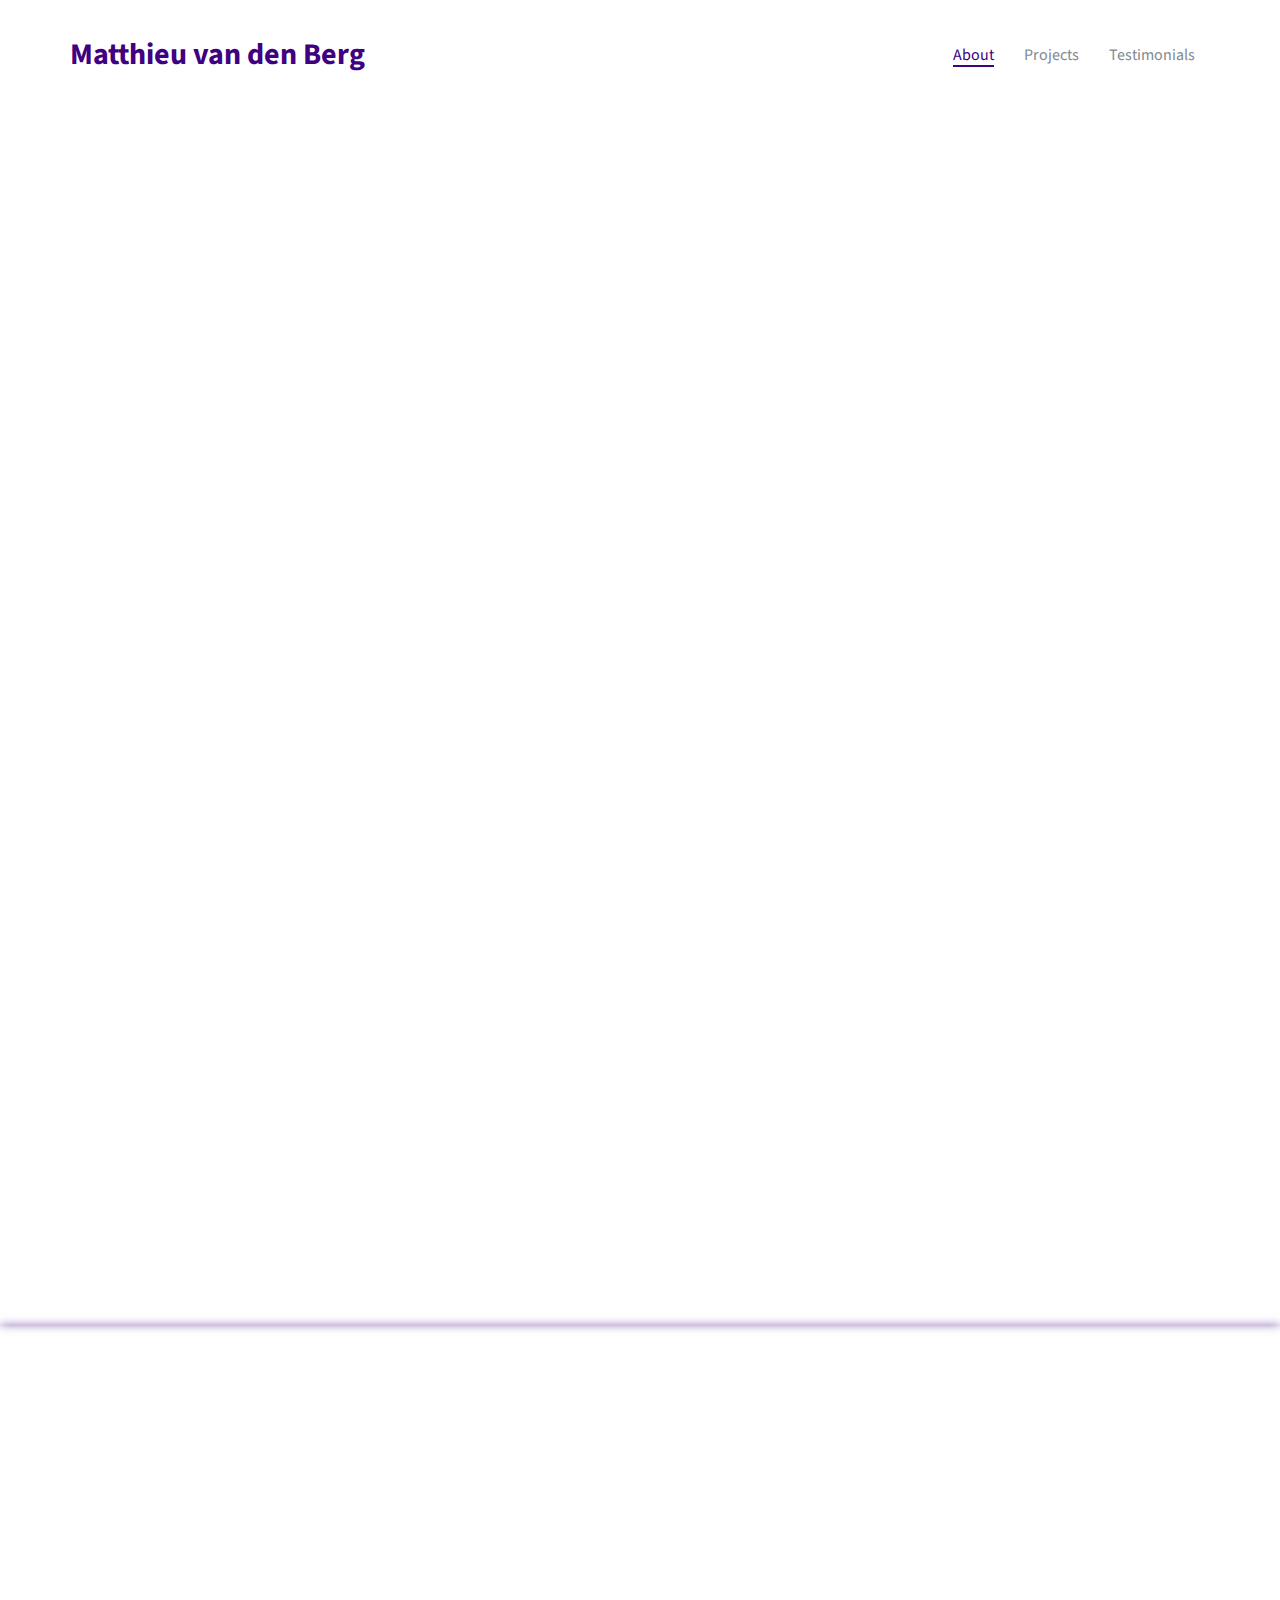
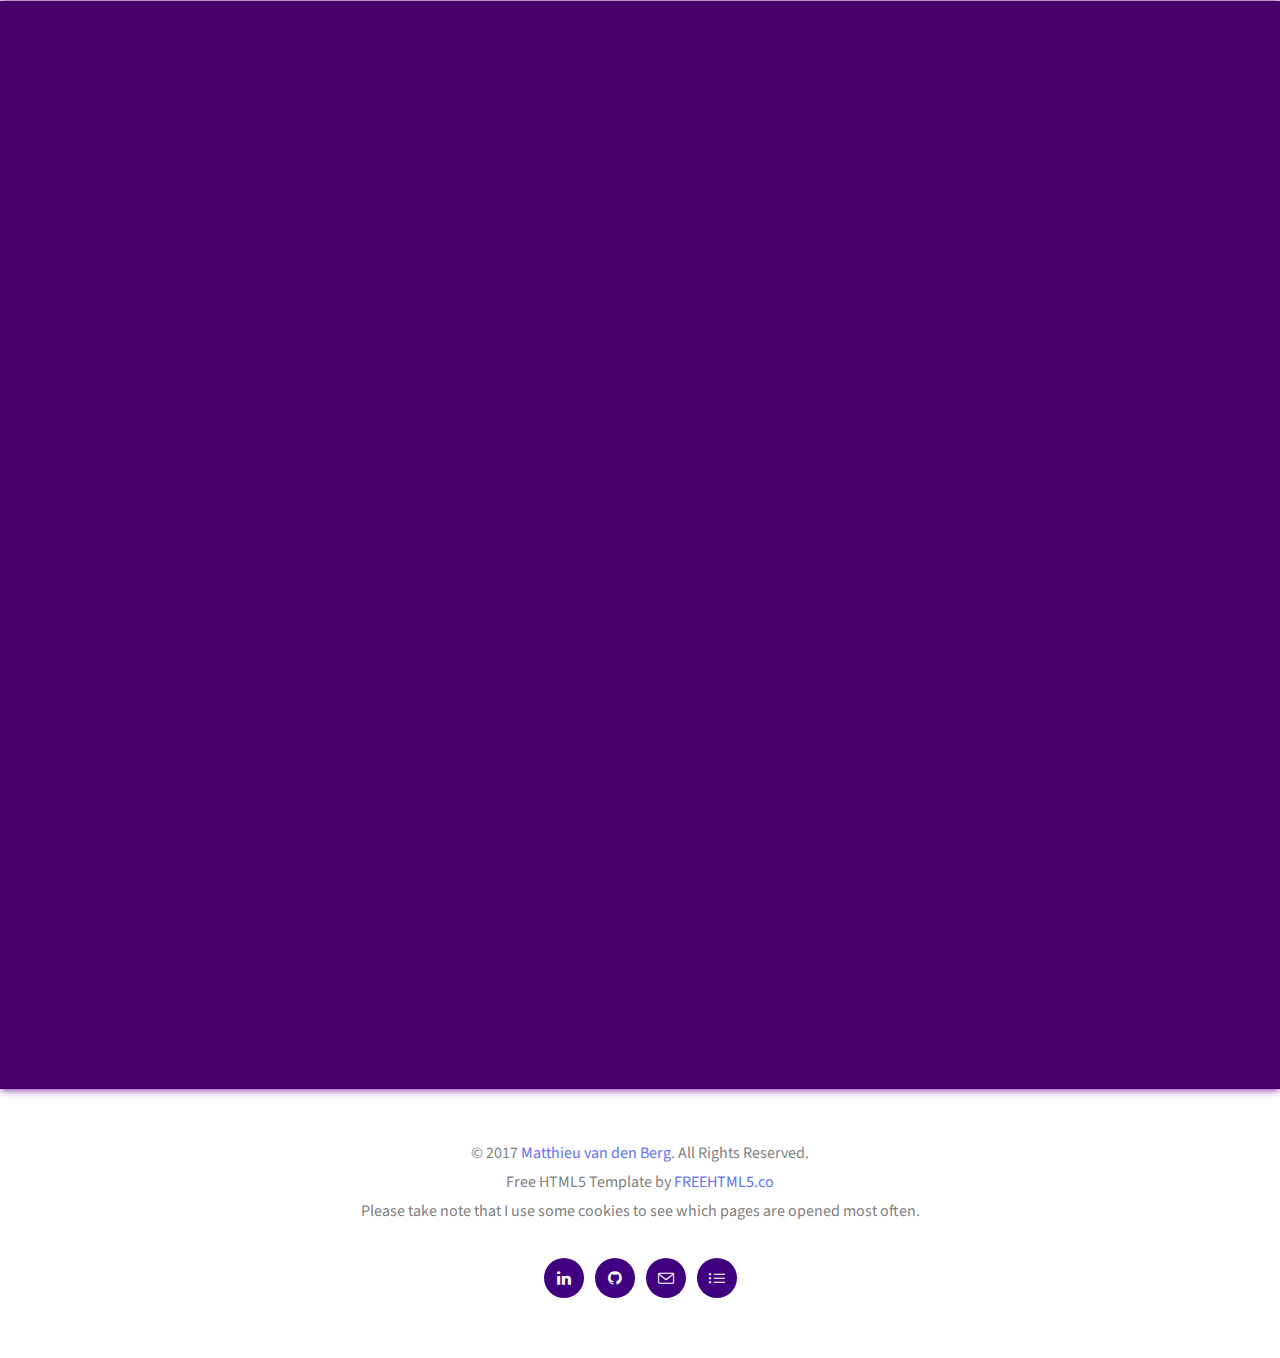
<file: index.html>
<!DOCTYPE html>
<!--[if lt IE 7]>      <html class="no-js lt-ie9 lt-ie8 lt-ie7"> <![endif]-->
<!--[if IE 7]>         <html class="no-js lt-ie9 lt-ie8"> <![endif]-->
<!--[if IE 8]>         <html class="no-js lt-ie9"> <![endif]-->
<!--[if gt IE 8]><!--> <html class="no-js"> <!--<![endif]-->
	<head>
		
	<!-- Global site tag (gtag.js) - Google Analytics -->
	<script async src="https://www.googletagmanager.com/gtag/js?id=UA-112759168-1"></script>
	<script>
  		window.dataLayer = window.dataLayer || [];
  		function gtag(){dataLayer.push(arguments);}
  		gtag('js', new Date());
  		gtag('config', 'UA-112759168-1');
	</script>

	
	<meta charset="utf-8">
	<meta http-equiv="X-UA-Compatible" content="IE=edge">
	<title>Matthieu van den Berg</title>
	<meta name="viewport" content="width=device-width, initial-scale=1">
	<meta name="description" content="This is the Portfolio of Matthieu van den Berg. Here you will find all kinds of information about me and what I do." />
	<meta name="keywords" content="Portfolio, Matthieu, Game Programmer, AI Programmer" />
	<meta name="author" content="Matthieu van den Berg" />
	<meta property="og:type" content="website" />
	<meta property="og:image" content="https://www.vandenberggames.com/images/matthieu.jpg" />
	<meta property="og:site_name" content ="VanDenBergGames" />
	<meta property="og:title" content="Portfolio of Matthieu van den Berg" />
	<meta property="og:description" content="This is the Portfolio of Matthieu van den Berg. Here you will find all kinds of information about me and what I do." />
	<meta property="og:url" content="https://www.vandenberggames.com/" />

	<!-- 
	//////////////////////////////////////////////////////

	FREE HTML5 TEMPLATE 
	DESIGNED & DEVELOPED by FREEHTML5.CO

	Website: 		http://freehtml5.co/
	Email: 			info@freehtml5.co
	Twitter: 		http://twitter.com/fh5co
	Facebook: 		https://www.facebook.com/fh5co

	//////////////////////////////////////////////////////
	-->


	<!-- Place favicon.ico and apple-touch-icon.png in the root directory -->
	<link rel="shortcut icon" href="favicon.ico">

	<link href='https://fonts.googleapis.com/css?family=Source+Sans+Pro:400,300,600,400italic,700' rel='stylesheet' type='text/css'>
	
	<!-- Animate.css -->
	<link rel="stylesheet" href="css/i_animate.css">
	<!-- Icomoon Icon Fonts-->
	<link rel="stylesheet" href="css/i_icomoon.css">
	<!-- Simple Line Icons -->
	<link rel="stylesheet" href="css/i_simple-line-icons.css">
	<!-- Owl Carousel -->
	<link rel="stylesheet" href="css/i_owl.carousel.min.css">
	<link rel="stylesheet" href="css/i_owl.theme.default.min.css">
	<!-- Bootstrap  -->
	<link rel="stylesheet" href="css/i_bootstrap.css">
	<!-- style -->
	<link rel="stylesheet" href="css/i_style.css">

	<!-- Modernizr JS -->
	<script src="js/modernizr-2.6.2.min.js"></script>
	<!-- FOR IE9 below -->
	<!--[if lt IE 9]>
	<script src="js/respond.min.js"></script>
	<![endif]-->

	</head>
	<body>
	
<!-- HEADER -->
	<header role="banner" id="fh5co-header">
			<div class="container">
				<!-- <div class="row"> -->
			    <nav class="navbar navbar-default">
		        <div class="navbar-header">
		        	<!-- Mobile Toggle Menu Button -->
					<a href="#" class="js-fh5co-nav-toggle fh5co-nav-toggle" data-toggle="collapse" data-target="#navbar" aria-expanded="false" aria-controls="navbar"><i></i></a>
		          	<a class="navbar-brand" href="index.html">Matthieu van den Berg</a> 
		        </div>
		        <div id="navbar" class="navbar-collapse collapse">
		          <ul class="nav navbar-nav navbar-right">
		            <!--<li class="active"><a href="#" data-nav-section="home"><span>Home</span></a></li> -->
		            <li class="active"><a href="#" data-nav-section="about"><span>About</span></a></li>
		            <li><a href="#" data-nav-section="projects"><span>Projects</span></a></li>
		            <!-- <li><a href="#" data-nav-section="services"><span>Services</span></a></li> -->
		            <!-- <li><a href="#" data-nav-section="features"><span>Features</span></a></li> -->
		            <li><a href="#" data-nav-section="testimonials"><span>Testimonials</span></a></li>
		            <!-- <li><a href="#" data-nav-section="press"><span>Press</span></a></li> -->
		          </ul>
		        </div>
			    </nav>
			  <!-- </div> -->
		  </div>
	</header>
<!-- END OF HEADER -->
	
<!-- ABOUT -->	
	<div id="fh5co-about-us" data-section="about">
		<div class="container">
			<div class="row row-bottom-padded-lg" id="about-us">
				<div class="col-md-12 section-heading text-center">
					<h2 class="to-animate">About Me</h2>
					<div class="row">
						<div class="col-md-8 col-md-offset-2 to-animate">
							<h3>Hi, I am Matthieu.<br>A 24 year young guy from the Netherlands, currently based in Kampen.<br> I have recently graduated from the BUAS (formerly NHTV) in the study of Creative Media and Game Technology (formerly Game Architecture and Design) as a Game Programmer.</h3>
						</div>
					</div>
				</div>
				<div class="col-md-3 col-md-offset-1 to-animate vcenter">
					<img src="images/matthieu.jpg" class="img-responsive img-rounded" alt="Picture of me">
				</div>
				<div class="col-md-7 to-animate vcenter" >
					<h2>what I do</h2>
					<p>I'm a game programmer with interest in Artificial Intelligence and GamePlay systems.<br>
					Bringing the worlds of designers to live is one of the best things there is.</p>
					<p>I have a wide skillset with multiple engines and languages, such as <b>Unity (C#) and Unreal engine(C++)</b>,<br>
					multiple types of version control, for example <b>GitHub and svn</b>,<br>
					and other development softwares as <b>slack, jenkins, and trello</b>.<br></p>
					<p>My experience with soft skills include:<br>
					<b>
					Fluent work in english<br>
					Teamwork in a team of 10+<br>
					Working under pressure<br>
					</b></p>
					<p>Besides programming, in my free time I like to solve (logic)puzzles, ride on my bike, and take pictures.</p>
					<ul class="social text-center social-circle">
							<li><a href="https://www.linkedin.com/in/matthieu-van-den-berg-74754aa5"><i class="icon-linkedin"></i></a></li>
							<li><a href="https://github.com/matthieu1345"><i class="icon-github"></i></a></li>
							<li><a href="mailto:matthieuberg@hotmail.com"><i class="icon-envelope"></i></a></li>
							<li><a href="#CVModal" data-toggle="modal">
							<i class="icon-list"></i>
						</a></li>
						</ul>
				</div>
			</div>
		</div>
	</div>
<!-- END OF ABOUT -->


<!--	PROJECTS	-->
	<div id="fh5co-pricing" data-section="projects">
		<div class="container">
			<div class="row">
				<div class="col-md-12 section-heading text-center">
					<h2 class="single-animate animate-pricing-1">projects</h2>
					<div class="row">
						<div class="col-md-8 col-md-offset-2 subtext single-animate animate-pricing-2">
							<h3>A overview of the projects I worked on, and the things I did in these projects</h3>
						</div>
					</div>
				</div>
			</div>
			<div class="row">
				
				<div class="col-md-6 col-sm-6 to-animate" >
					<div class="price-box popular" >
						<h2 class="pricing-plan">PC (unreal engine C++)</h2>
						<div class="price">The Red Stare (VR)</div>
						<p>For The Red Stare, <br>I have made most of the AI in the game.<br>
						With The Red Stare, we won two prizes in the dutch game awards 2017.</p>
						<div class="row">
							<div class="col-xs-6 col-sm-6 col-md-6 col-lg-6">
							<img src="images/DGA.png" class="img-responsive img-rounded" alt="Dutch Game Awards winning">
							</div>
							<div class="col-xs-6 col-sm-6 col-md-6 col-lg-6">
							<img src="images/trs_logo_02.jpg" class="img-responsive img-rounded" alt="TRS logo">
							</div>
						</div>
						<ul class="pricing-info">
							<li><b>My responsibilities:</b></li>
							<li>Human rule based Behavior</li>
							<li>Cars traversing intersection</li>
							<li>Train/pedestrian management</li>
							<li>Birds populating air</li>
							<li>Teamwork</li>
						</ul>
						<a href="TheRedStare.html" class="btn btn-primary btn-sm icon-magnifier"> Learn more</a>
					</div>
				</div>
				<div class="col-md-6 col-sm-6 to-animate" >
					<div class="price-box popular" >
						<h2 class="pricing-plan">PC (unreal engine C++)</h2>
						<div class="price">Casino Inc</div>
						<p>As IGAD Graduation project<br> I made a Casino Management Simulation Game<br>
						I did this project fully on my own, including design and all programming.</p>
						<div class="row">
							<div class="col-xs-6 col-sm-6 col-md-6 col-lg-6">
							<img src="images/CasinoInc/SmallCasino.jpg" class="img-responsive img-rounded" alt="Starting Casino">
							</div>
							<div class="col-xs-6 col-sm-6 col-md-6 col-lg-6">
							<img src="images/CasinoInc/BigCasino.jpg" class="img-responsive img-rounded" alt="Endgame Casino">
							</div>
						</div>
						<ul class="pricing-info">
							<li><b>Features:</b></li>
							<li>Management Simulation</li>
							<li>A* pathfinding</li>
							<li>GOAP</li>
							<li>Utility Theory</li>
							<li>2D tilemap</li>
						</ul>
						<a href="CasinoInc.html" class="btn btn-primary btn-sm icon-magnifier"> Learn more</a>
					</div>
				</div>

				<div class="col-md-4 col-sm-6 to-animate">
					<div class="price-box popular">
						<h2 class="pricing-plan">PC (unreal engine C++)</h2>
						<div class="price">Halloween Hunt</div>
						<p>Halloween Hunt is a hide'n seek multiplayer game, with a AI seeker.<br>
						For this game I made the seeker AI.</p>
						<br>
						<img src="images/HalloweenHunt.png" class="img-responsive img-rounded" alt="HalloweenHunt Logo">
						<ul class="pricing-info">
							<li><b>My responsibilities:</b></li>
							<li>Seeker behavior</li>
							<li>Quick reaction</li>
							<li>Fully event driven</li>
							<li>Balancing</li>
							<li>Small team size</li>
						</ul>
						<a href="HalloweenHunt.html" class="btn btn-primary btn-sm icon-magnifier"> Learn more</a>
					</div>
				</div>
				<div class="col-md-4 col-sm-6 to-animate">
					<div class="price-box popular">
						<h2 class="pricing-plan">Multiple platforms</h2>
						<div class="price">Various Other Projects</div>
						<p>Other than the previous projects, I worked on multiple projects under NDA<br>
						for those projects I worked with, but not limited to:</p><br><br>
						<ul class="pricing-info">
							<li>Kinect</li>
							<li>Unity engine (C#)</li>
							<li>Android</li>
							<li>Animations</li>
							<li>PC to Mobile porting</li>
							<li>Internship at Codeglue <a href="http://www.codeglue.com" target="codeglue">codeglue.com</a></li>
						</ul>
					</div>
				</div>
				<div class="col-md-4 col-sm-6 to-animate">
					<div class="price-box popular">
						<h2 class="pricing-plan">PC (unreal engine C++)</h2>
						<div class="price">A Toon York Story</div>
						<p>For A Toon York Story, <br>I have made a couple of 2d platformer enemies, and a bossfight.</p>
						<img src="images/ToonYork/ToonYork-Logo_A1_size.png" class="img-responsive img-rounded" alt="ToonYork Logo">
						<ul class="pricing-info">
							<li><b>My responsibilities:</b></li>
							<li>Platformer</li>
							<li>2D enemy movement</li>
							<li>Multi-Stage Bossfight</li>
							<li>Teamwork</li>
						</ul>
						<a href="ToonYork.html" class="btn btn-primary btn-sm icon-magnifier"> Learn more</a>
					</div>
				</div>
				
				
				<!--<div class="clearfix visible-sm-block"></div>-->
				<!--<div class="col-md-3 col-sm-6 to-animate">
					<div class="price-box popular">
						<h2 class="pricing-plan">Enterprise</h2>
						<div class="price"><sup class="ToonYork">       Smack em wack em            </div>
						<p>Basic customer support for small business</p>
						<hr>
						<ul class="pricing-info">
							<li>Unlimitted projects</li>
							<li>Unlimitted Pages</li>
							<li>Unlimitted Emails</li>
							<li>Unlimitted Images</li>
						</ul>
						<a href="#" class="btn btn-primary btn-sm">Learn more</a>
					</div>
				</div>
				-->
			</div>
		</div>
	</div>
<!-- END OF PROJECTS -->
	
	
<!-- testimonials -->
	<div id="fh5co-testimonials" data-section="testimonials">		
		<div class="container">
			<div class="row">
				<div class="col-md-12 section-heading text-center">
					<h2 class="to-animate">colleagues say...</h2>
					<div class="row">
						<div class="col-md-12 subtext to-animate">
							<h3>Over my projects, I have worked with a multitude of people, divided  over all departments in Game Development.<br>
							It was a pleasure to work with them, and most liked working with me too, readable in these testimonial quotes:</h3>
						</div>
					</div>
				</div>
			</div>
			<div class="row">
				<div class="col-md-4 col-md-offset-2">
					<div class="box-testimony to-animate">
						<blockquote>
							<span class="quote"><span><i class="icon-quote-left"></i></span></span>
							<p>&ldquo;Matthieu was great to work with, thinking along with what we requested and making it work without many issues. He was also very pleasant to interact with throughout the project - id gladly work with him again!&rdquo;</p>
						</blockquote>
						<p class="author" style="font-size: 18px;">Ramon Huiskamp, <br>- Team Lead <a href="http://theredstare.com/" target="_blank">The Red Stare</a> <span class="subtext"><a href="http://ramonhuiskamp.com/" target="_blank">Game / Level Designer</a></span></p>
					</div>
					
				</div>
				<div class="col-md-4">
					<div class="box-testimony to-animate">
						<blockquote>
							<span class="quote"><span><i class="icon-quote-left"></i></span></span>
							<p>&ldquo;I've had the pleasure of working with Matthieu on two separate projects. He has always shown great dedication to both the project and his personal tasks, as well as the ability to find his own solutions and incorporate feedback when required. Knowing Matthieu as someone with excellent work ethics and a great technical skill set, I would happily work with him again.&rdquo;</p>
						</blockquote>
						<p class="author">Mark Hofma, <br>- Technical Designer <a href="HalloweenHunt.html" target="_blank">HalloweenHunt</a> <!--<br>- Project Lead <a href="" target="_blank">Project Redirect</a>--> <span class="subtext">Designer</span></p>
					</div>
					
					
				</div>
				<!--<div class="col-md-4">
					<div class="box-testimony to-animate">
						<blockquote>
							<span class="quote"><span><i class="icon-quote-left"></i></span></span>
							<p>&ldquo;Far far away, behind the word mountains, far from the countries Vokalia and Consonantia, there live the blind texts. Separated they live in Bookmarksgrove right at the coast of the Semantics, a large language ocean.&rdquo;</p>
						</blockquote>
						<p class="author">John Doe, Founder <a href="#">FREEHTML5.co</a> <span class="subtext">Creative Director</span></p>
					</div>
					
				</div> -->
			</div>
		</div>
	</div> 
<!-- END OF TESTEMONIALS -->
	

<!-- FOOTER -->	
	<footer id="footer" role="contentinfo">
		<div class="container">
			<div class="row row-bottom-padded-sm">
				<div class="col-md-12">
					<p class="copyright text-center">&copy; 2017 <a href="index.html">Matthieu van den Berg</a>. All Rights Reserved.
					<br> Free HTML5 Template by <a href="http://freehtml5.co/" target="_blank">FREEHTML5.co</a>
					<br> Please take note that I use some cookies to see which pages are opened most often.</p>
				</div>
			</div>
			<div class="row">
				<div class="col-md-12 text-center">
					<ul class="social social-circle">
						<li><a href="https://www.linkedin.com/in/matthieu-van-den-berg-74754aa5"><i class="icon-linkedin"></i></a></li>
						<li><a href="https://github.com/matthieu1345"><i class="icon-github"></i></a></li>
						<li><a href="mailto:matthieuberg@hotmail.com"><i class="icon-envelope"></i></a></li>
						<li><a href="#CVModal" data-toggle="modal">
							<i class="icon-list"></i>
						</a></li>
					</ul>
				</div>
			</div>
		</div>
	</footer>
<!-- END OF FOOTER -->
	
<!-- CV Modal -->
<div class="modal fade" id="CVModal" tabindex="-1" role="dialog" aria-labelledby="exampleModalLabel" aria-hidden="true">
  <div class="modal-dialog" role="document">
    <div class="modal-content">
      <div class="modal-header">
        <h5 class="modal-title" id="exampleModalLabel">CV Download</h5>
        <button type="button" class="close" data-dismiss="modal" aria-label="Close">
          <span aria-hidden="true">&times;</span>
        </button>
      </div>
      <div class="modal-body">
        My CV is available in the following languages:<br>
		<ul>
		<li><a href = "Documents/Resume.docx">English</a></li>
		<li><a href = "Documents/CVnl.docx">Dutch</a></li>
		</ul>
      </div>
      <div class="modal-footer">
        <button type="button" class="btn btn-secondary" data-dismiss="modal">Close</button>
      </div>
    </div>
  </div>
</div>
	
	<!-- jQuery -->
	<script src="js/jquery.min.js"></script>
	<!-- jQuery Easing -->
	<script src="js/jquery.easing.1.3.js"></script>
	<!-- Bootstrap -->
	<script src="js/bootstrap.min.js"></script>
	<!-- Waypoints -->
	<script src="js/jquery.waypoints.min.js"></script>
	<!-- Owl Carousel -->
	<script src="js/owl.carousel.min.js"></script>

	<!-- Main JS (Do not remove) -->
	<script src="js/main.js"></script>

	</body>
</html>
</file>
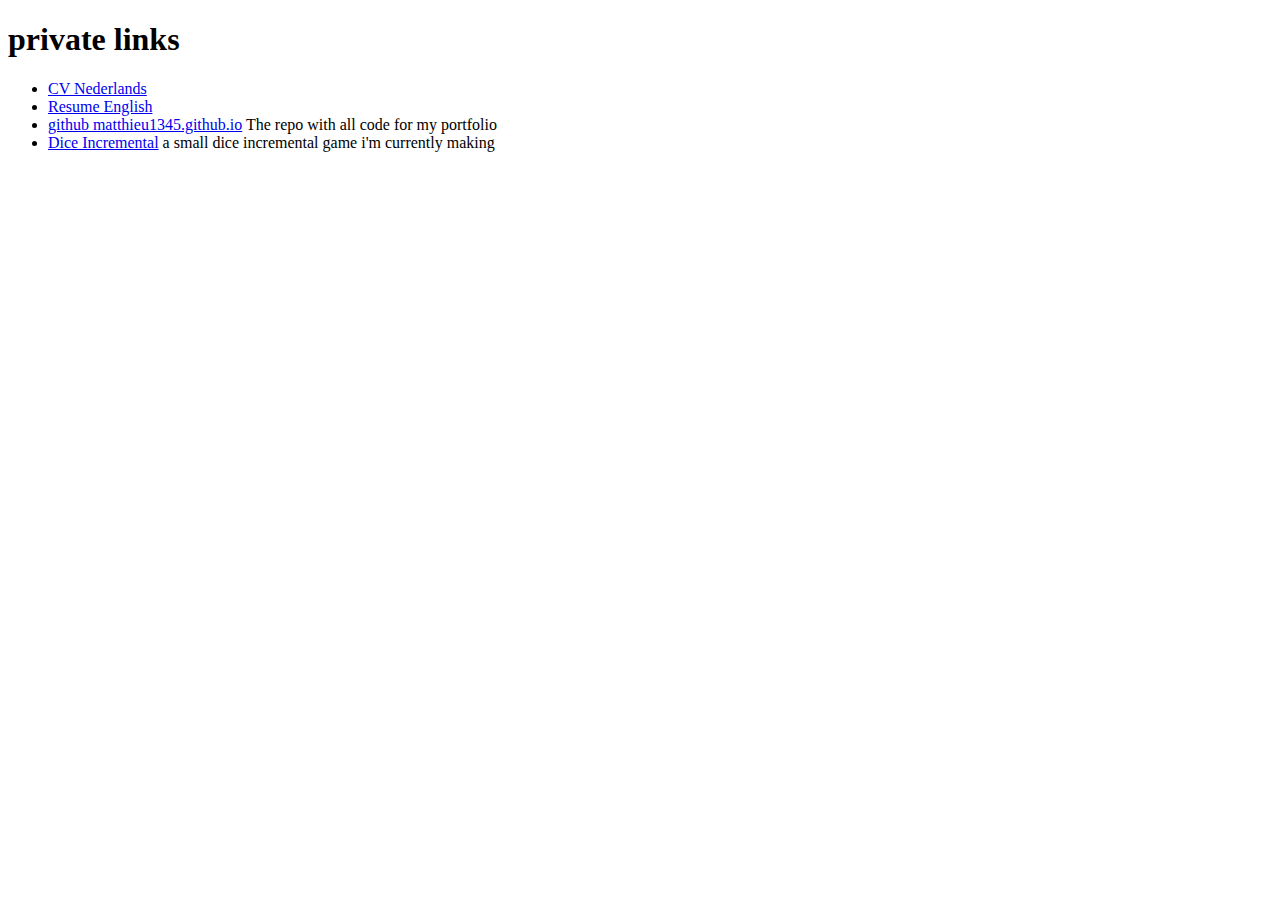
<file: Links.html>
<!DOCTYPE html>
<html lang = "en-US">
 <head>
 <meta charset = "UTF-8">
 <title>listLinks.html</title>
 </head>

 <body>

 
 <h1>private links</h1>
 <ul>
  <li><a href = "Documents/CVnl.docx">
   CV Nederlands</a></li>
  <li><a href = "Documents/Resume.docx">
   Resume English</a>
   </li>
     <li><a href="https://github.com/matthieu1345/matthieu1345.github.io">
   github matthieu1345.github.io</a>
   The repo with all code for my portfolio</li>
  <li><a href="Dice-Incremental/index.html">
   Dice Incremental</a>
   a small dice incremental game i'm currently making</li>
 </ul>
</body>
</html>
</file>
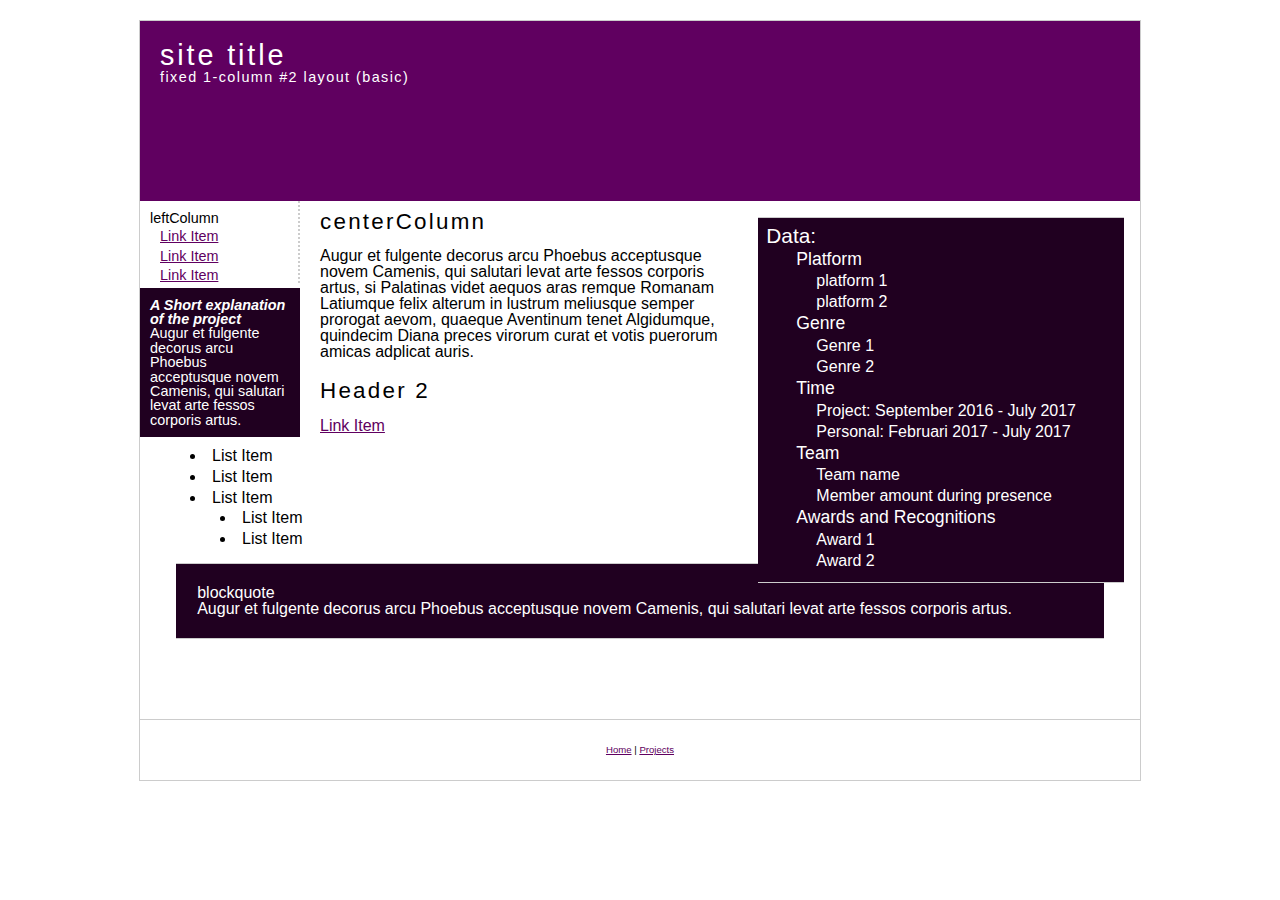
<file: ProjectDefault.html>
﻿<!DOCTYPE html PUBLIC "-//W3C//DTD XHTML 1.0 Strict//EN" "http://www.w3.org/TR/xhtml1/DTD/xhtml1-strict.dtd">
<html xmlns="http://www.w3.org/1999/xhtml" xml:lang="en" lang="en">
<head>
	<!-- Global site tag (gtag.js) - Google Analytics -->
	<script async src="https://www.googletagmanager.com/gtag/js?id=UA-112759168-1"></script>
	<script>
		window.dataLayer = window.dataLayer || [];
		function gtag(){dataLayer.push(arguments);}
		gtag('js', new Date());
		gtag('config', 'UA-112759168-1');
	</script>
	<!-- end of google analytics -->

	<title>+++++ Project Page</title>
	<meta name="description" content="On this page you will find information about my work on +++++." />
	
	<!-- social media preview stuffs -->
	<meta property="og:type" content="website" />
	<meta property="og:image" content="+++++" />
	<meta property="og:site_name" content ="VanDenBergGames" />
	<meta property="og:title" content="+++++ Project Page" />
	<meta property="og:description" content="On this page you will find information about Matthieu van den Berg his work on +++++." />
	<meta property="og:url" content="https://www.vandenberggames.com/+++++.html" />
	<!-- end of social media preview stuffs -->
	
	<!-- stylesheets -->
	<meta http-equiv="content-type" content="text/html; charset=utf-8" />
	<link rel="stylesheet" type="text/css" href="css/p_reset.css" media="screen" />
	<link rel="stylesheet" type="text/css" href="css/p_style.css" media="screen" />
	<!-- <link rel="stylesheet" type="text/css" href="css/p_redstare.css" media="screen" />
	<!-- end of stylesheets -->
	
</head>

<body>
	<div id="container">
	<div id="header">
		<h1>site title</h1>
		<h2>fixed 1-column #2 layout (basic)</h2>
	</div>
	<!--//end #headern//-->
	
	<div id="leftColumn">
		<h2>leftColumn
		<ul>
			<li><a href="#">Link Item</a></li>
			<li><a href="#">Link Item</a></li>
			<li><a href="#">Link Item</a></li>
		</ul></h2>
			<p><i><b>A Short explanation of the project</b></i></br>
			Augur et fulgente decorus arcu Phoebus acceptusque novem Camenis, qui salutari levat arte fessos corporis artus.</p>
	</div>
	<!--//end #leftColumn//-->
    
	<div id="dataColumn">
		<blockquote>
		<h2>Data:</h2>
		<p>
		<ul>
		<li style="font-size:1.1em;">Platform</li>
		<ul>
			<li>platform 1</li>
			<li>platform 2</li>
		</ul>
		<li style="font-size:1.1em;">Genre</li>
		<ul>
			<li>Genre 1</li>
			<li>Genre 2</li>
		</ul>
		<li style="font-size:1.1em;">Time</li>
		<ul>
			<li>Project: September 2016 - July 2017</li>
			<li>Personal: Februari 2017 - July 2017</li>
		</ul>
		<li style="font-size:1.1em;">Team</li>
		<ul>
			<li>Team name</li>
			<li>Member amount during presence</li>
		</ul>
		<li style="font-size:1.1em;">Awards and Recognitions</li>
		<ul>
			<li>Award 1</li>
			<li>Award 2</li>
		</ul>
		</ul>
		</p>
		</blockquote>
	</div>
	<!--//end #dataColumn//-->

	<div id="centerColumn">
		<h2>centerColumn</h2>
		<p>Augur et fulgente decorus arcu Phoebus acceptusque novem Camenis, qui salutari levat arte fessos corporis artus, si Palatinas videt aequos aras remque Romanam Latiumque felix alterum in lustrum meliusque semper prorogat aevom, quaeque Aventinum tenet Algidumque, quindecim Diana preces virorum curat et votis puerorum amicas adplicat auris.</p>
		<h2>Header 2</h2>
		<p><a href="#">Link Item</a></p>
		<ul>
		<li>List Item</li>
		<li>List Item</li>
		<li>List Item
		<ul>
			<li>List Item</li>
			<li>List Item</li>
		</ul>
		</li>
		</ul>
		<blockquote>
		<p><strong>blockquote</strong><br />
			Augur et fulgente decorus arcu Phoebus acceptusque novem Camenis, qui salutari levat arte fessos corporis artus.</p>
		</blockquote>
	</div>
	<!--//end #centerColumn//-->
	
	<div id="footer"> <a target="_blank" href="index.html" title="W3C HTML Validation">Home</a> | <a target="_blank" href="index.html#fh5co-pricing" title="W3C CSS Validation">Projects</a>
		</p>
	</div>
	<!--//end #footer//-->
	
	</div>
	<!--//end #container//-->
	
</body>

</html>
</file>
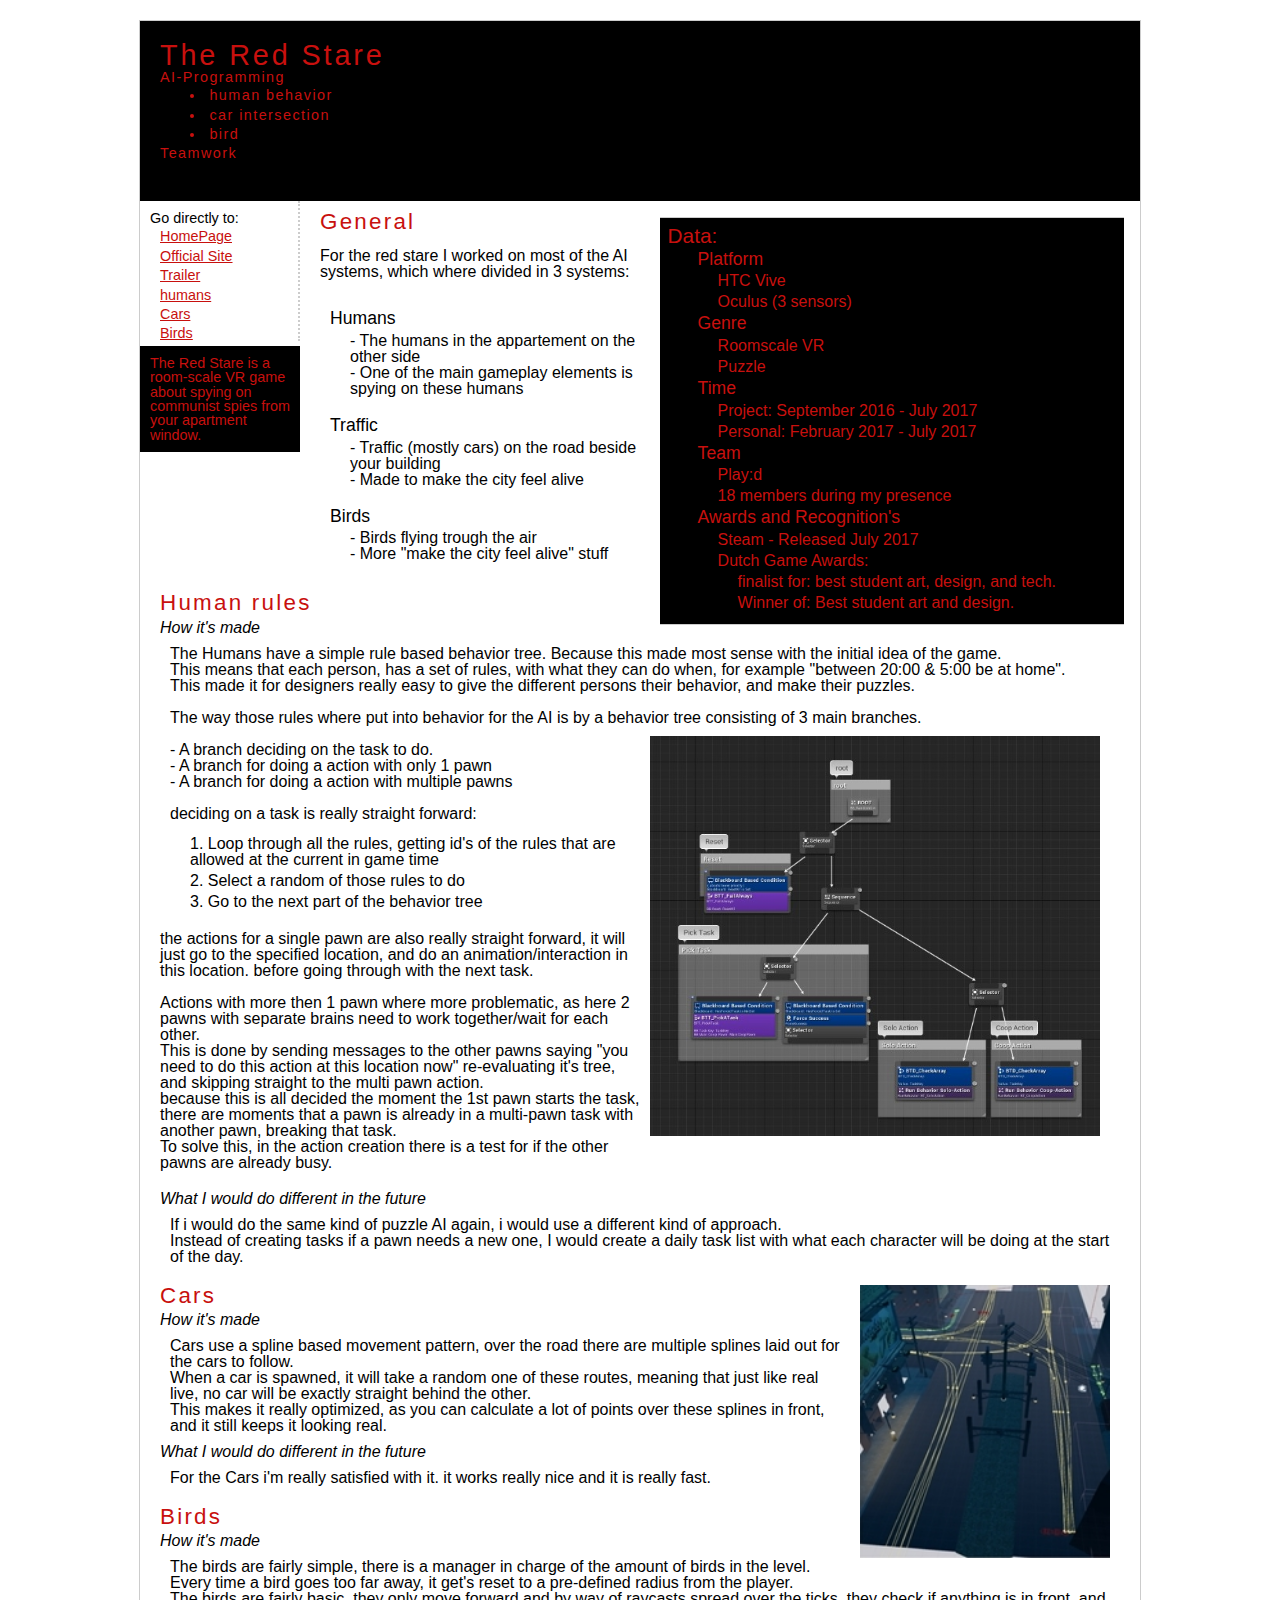
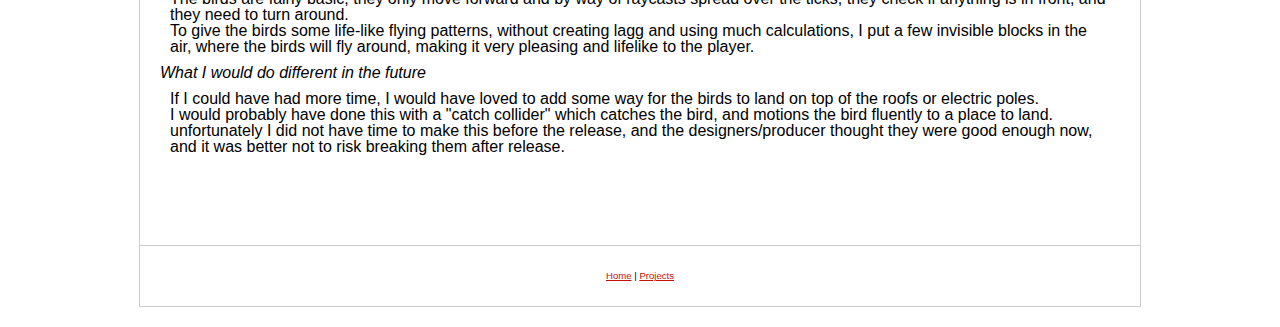
<file: TheRedStare.html>
﻿<!DOCTYPE html PUBLIC "-//W3C//DTD XHTML 1.0 Strict//EN" "http://www.w3.org/TR/xhtml1/DTD/xhtml1-strict.dtd">
<html xmlns="http://www.w3.org/1999/xhtml" xml:lang="en" lang="en">
<head>
	<!-- Global site tag (gtag.js) - Google Analytics -->
<script async src="https://www.googletagmanager.com/gtag/js?id=UA-112759168-1"></script>
<script>
  window.dataLayer = window.dataLayer || [];
  function gtag(){dataLayer.push(arguments);}
  gtag('js', new Date());

  gtag('config', 'UA-112759168-1');
</script>

	
	
<title>The Red Stare Project Page</title>
<meta name="description" content="On this page you will find information about my work on The Red Stare." />
<meta property="og:type" content="website" />
<meta property="og:image" content="https://www.vandenberggames.com/images/trs_logo_02.jpg" />
<meta property="og:site_name" content ="VanDenBergGames" />
<meta property="og:title" content="The Red Stare Project Page" />
<meta property="og:description" content="On this page you will find information about Matthieu van den Berg his work on The Red Stare." />
<meta property="og:url" content="https://www.vandenberggames.com/TheRedStare.html" />
<meta http-equiv="content-type" content="text/html; charset=utf-8" />
<link rel="shortcut icon" href="favicon.ico">
<link rel="stylesheet" type="text/css" href="css/p_reset.css" media="screen" />
<link rel="stylesheet" type="text/css" href="css/p_style.css" media="screen" />
<link rel="stylesheet" type="text/css" href="css/p_redstare.css" media="screen" />
</head>
<body>
<div id="container">
  <div id="header" >
    <h1>The Red Stare</h1>
    <h2>AI-Programming
	<ul>
		<li>human behavior</li>
		<li>car intersection</li>
		<li>bird</li>
	</ul>
	</h2>
	<h2>Teamwork</h2>
  </div>
  <!--//end #headern//-->
  <div id="leftColumn">
    <h2>Go directly to:
    <ul>
      <li><a href="index.html">HomePage</a></li>
	  <li><a href="http://theredstare.com" target="redstare">Official Site</a></li>
	  <li><a href="https://www.youtube.com/watch?v=u1BYZKoViZk" target="_blank">Trailer</a></li>
      <li><a href="#humans">humans</a></li>
      <li><a href="#cars">Cars</a></li>
	  <li><a href="#birds">Birds</a></li>
    </ul></h2>
    <p>The Red Stare is a room-scale VR game about spying on communist spies from your apartment window.</p>

  </div>
  <!--//end #leftColumn//-->
  
  <div id="dataColumn">
  <blockquote>
	<h2>Data:</h2>
	<p>
	<ul>
		<li style="font-size:1.1em;">Platform</li>
		<ul>
			<li>HTC Vive</li>
			<li>Oculus (3 sensors)</li>
		</ul>
		<li style="font-size:1.1em;">Genre</li>
		<ul>
			<li>Roomscale VR</li>
			<li>Puzzle</li>
		</ul>
		<li style="font-size:1.1em;">Time</li>
		<ul>
			<li>Project: September 2016 - July 2017</li>
			<li>Personal: February 2017 - July 2017</li>
		</ul>
		<li style="font-size:1.1em;">Team</li>
		<ul>
			<li>Play:d</li>
			<li>18 members during my presence</li>
		</ul>
		<li style="font-size:1.1em;">Awards and Recognition's</li>
		<ul>
			<li>Steam - Released July 2017</li>
			<li>Dutch Game Awards:</li>
			<ul>
				<li>finalist for: best student art, design, and tech.</li>
				<li>Winner of: Best student art and design.</li>
			</ul>
		</ul>
	</ul>
	</p>
	</blockquote>
  </div>
  <!--//end #dataColumn//-->
  
  <div id="centerColumn">
    <h2>General</h2>
    <p>For the red stare I worked on most of the AI systems, which where divided in 3 systems:</p>
	<dl style="margin-left: 160px">
		<dt>Humans</dt>
			<dd>- The humans in the appartement on the other side</dd>
			<dd>- One of the main gameplay elements is spying on these humans</dd>
			<dd></dd>
		<dt>Traffic</dt>
			<dd>- Traffic (mostly cars) on the road beside your building<dd>
			<dd>- Made to make the city feel alive</dd>
			<dd></dd>
		<dt>Birds</dt>
			<dd>- Birds flying trough the air</dd>
			<dd>- More "make the city feel alive" stuff</dd>
			<dd></dd>
	</dl>
	<p></p>
	
    <h2 id="humans">Human rules</h2>
	<h3>How it's made</h3>
	<p>
		The Humans have a simple rule based behavior tree. Because this made most sense with the initial idea of the game.<br>
		This means that each person, has a set of rules, with what they can do when, for example &quot;between 20:00 &amp; 5:00 be at home&quot;.<br>
		This made it for designers really easy to give the different persons their behavior, and make their puzzles.<br><br>
		The way those rules where put into behavior for the AI is by a behavior tree consisting of 3 main branches.<br>
		<img src="images/BehaviorTree.jpg" alt="Behavior Tree" title="the base behavior tree" style="width:450px; float:right; margin-left: 10px;"><br>
		- A branch deciding on the task to do.<br>
		- A branch for doing a action with only 1 pawn<br>
		- A branch for doing a action with multiple pawns<br>
		<br>
		deciding on a task is really straight forward:
		<ol style="list-style-type:numeric;">
		<li>Loop through all the rules, getting id's of the rules that are allowed at the current in game time</li>
		<li>Select a random of those rules to do</li>
		<li>Go to the next part of the behavior tree</li>
		</ol>
		<br>
		the actions for a single pawn are also really straight forward, it will just go to the specified location, and do an animation/interaction in this location. before going through with the next task.<br>
		<br>
		Actions with more then 1 pawn where more problematic, as here 2 pawns with separate brains need to work together/wait for each other.<br>
		This is done by sending messages to the other pawns saying "you need to do this action at this location now" re-evaluating it's tree, and skipping straight to the multi pawn action.<br>
		because this is all decided the moment the 1st pawn starts the task, there are moments that a pawn is already in a multi-pawn task with another pawn, breaking that task.<br>
		To solve this, in the action creation there is a test for if the other pawns are already busy.
	</p>
	<h3>What I would do different in the future</h3>
	<p>If i would do the same kind of puzzle AI again, i would use a different kind of approach.<br>
	Instead of creating tasks if a pawn needs a new one, I would create a daily task list with what each character will be doing at the start of the day.</p>
	<img src="images/CarSplines.jpg" alt="Splines which the cars move over" style="width:250px; float:right; margin-left: 10px;" title="Splines the cars follow">
	<h2 id="cars">Cars</h2>
	<h3>How it's made</h3>
	<p>Cars use a spline based movement pattern, over the road there are multiple splines laid out for the cars to follow.<br>
	When a car is spawned, it will take a random one of these routes, meaning that just like real live, no car will be exactly straight behind the other.<br>
	This makes it really optimized, as you can calculate a lot of points over these splines in front, and it still keeps it looking real.</p>
	<h3>What I would do different in the future</h3>
	<p>For the Cars i'm really satisfied with it. it works really nice and it is really fast.</p>
	<h2 id="birds">Birds</h2>
	<h3>How it's made</h3>
	<p>The birds are fairly simple, there is a manager in charge of the amount of birds in the level. Every time a bird goes too far away, it get's reset to a pre-defined radius from the player.<br>
	The birds are fairly basic, they only move forward and by way of raycasts spread over the ticks, they check if anything is in front, and they need to turn around.<br>
	To give the birds some life-like flying patterns, without creating lagg and using much calculations, I put a few invisible blocks in the air, where the birds will fly around, making it very pleasing and lifelike to the player.</p>
	<h3>What I would do different in the future</h3>
	<p>If I could have had more time, I would have loved to add some way for the birds to land on top of the roofs or electric poles.<br>
	I would probably have done this with a "catch collider" which catches the bird, and motions the bird fluently to a place to land.<br>
	unfortunately I did not have time to make this before the release, and the designers/producer thought they were good enough now, and it was better not to risk breaking them after release.</p>
  </div>
  <!--//end #centerColumn//-->
  <div id="footer"> <a target="_blank" href="index.html" title="Homepage">Home</a> | <a target="_blank" href="index.html#fh5co-pricing" title="Homepage - Projects">Projects</a>
    </p>
  </div>
  <!--//end #footer//-->
</div>
<!--//end #container//-->
</body>
</html>
</file>
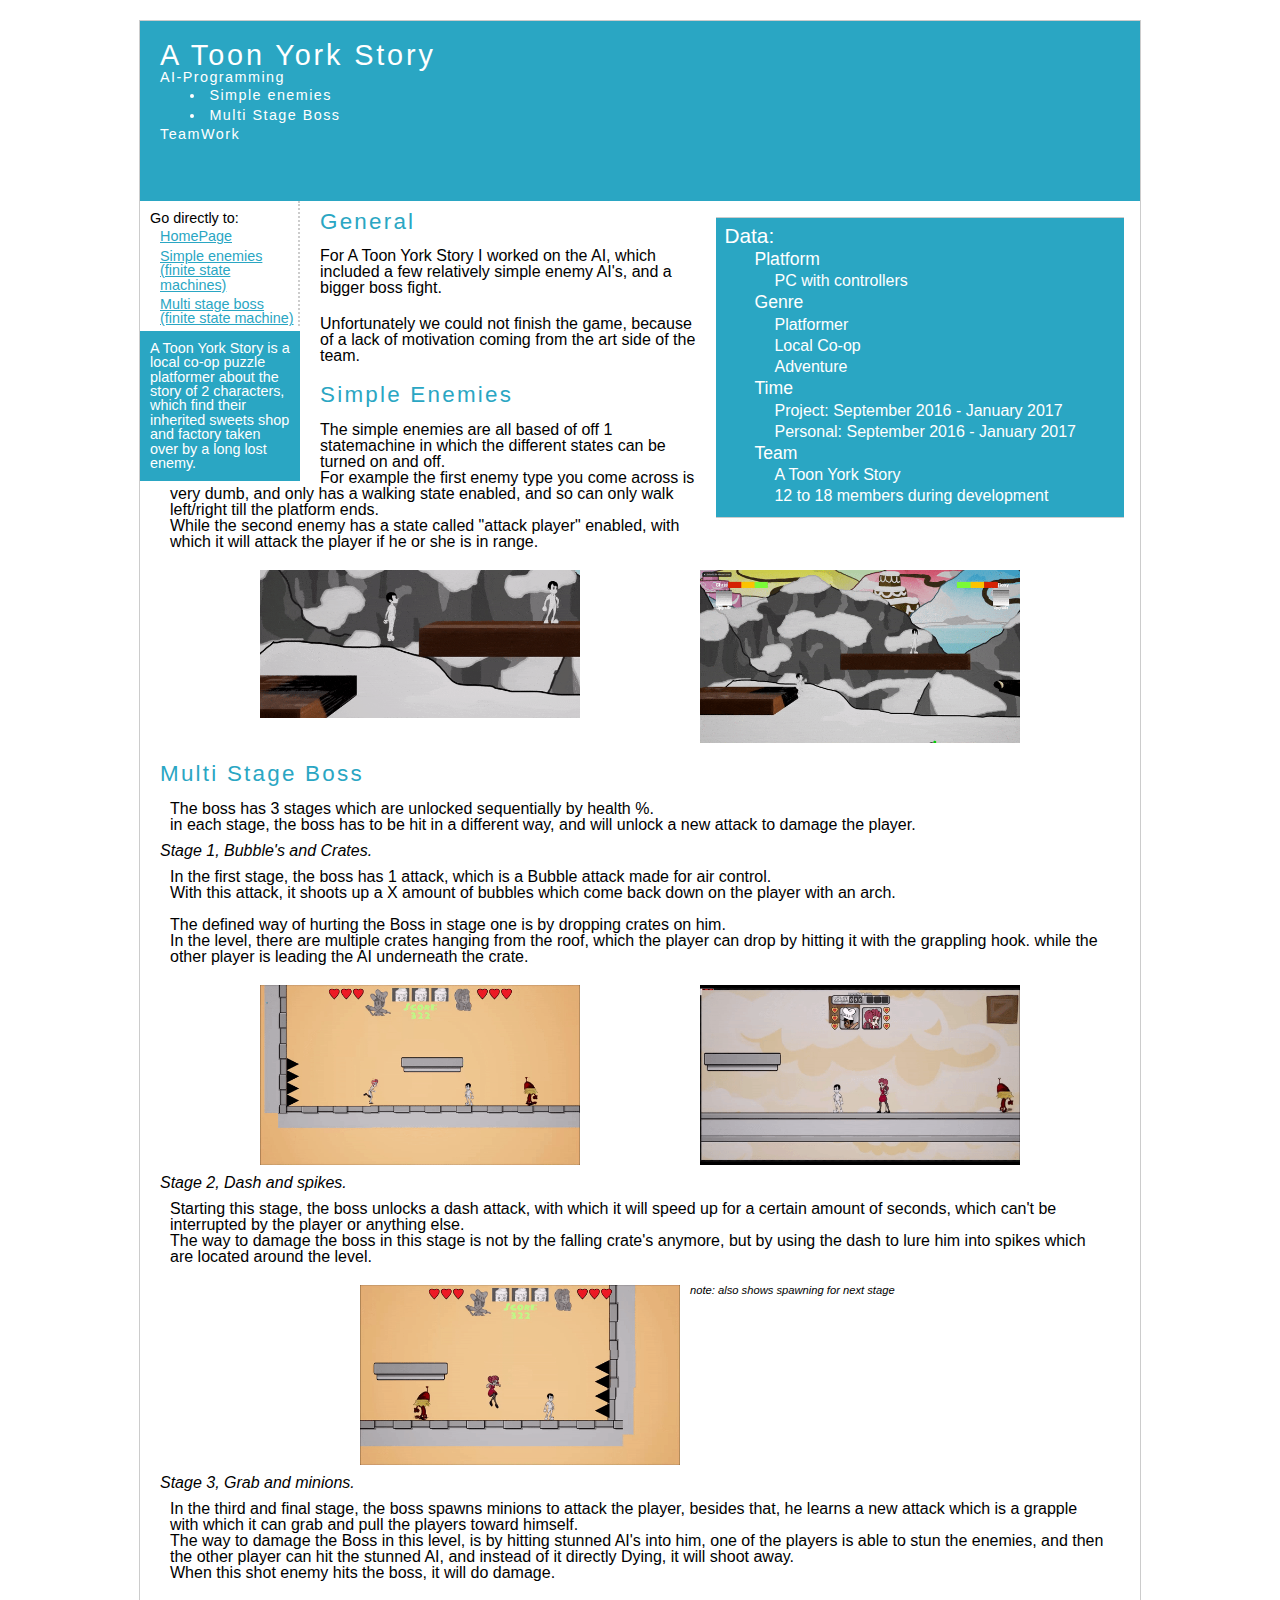
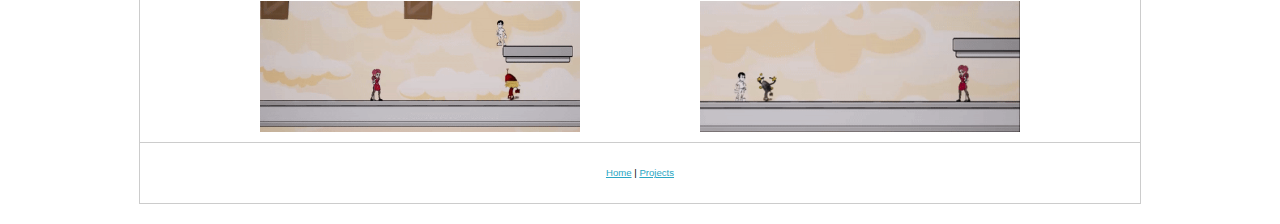
<file: ToonYork.html>
﻿<!DOCTYPE html PUBLIC "-//W3C//DTD XHTML 1.0 Strict//EN" "http://www.w3.org/TR/xhtml1/DTD/xhtml1-strict.dtd">
<html xmlns="http://www.w3.org/1999/xhtml" xml:lang="en" lang="en">
<head>
	<!-- Global site tag (gtag.js) - Google Analytics -->
<script async src="https://www.googletagmanager.com/gtag/js?id=UA-112759168-1"></script>
<script>
  window.dataLayer = window.dataLayer || [];
  function gtag(){dataLayer.push(arguments);}
  gtag('js', new Date());

  gtag('config', 'UA-112759168-1');
</script>

	
<title>A Toon York Story Project Page</title>
<meta name="description" content="On this page you will find information about my work on Toon York Story." />
<meta property="og:type" content="website" />
<meta property="og:image" content="https://www.vandenberggames.com/images/ToonYork/ToonYork-Logo_A1_size.png" />
<meta property="og:site_name" content ="VanDenBergGames" />
<meta property="og:title" content="Toon York Story Project Page" />
<meta property="og:description" content="On this page you will find information about Matthieu van den Berg his work on Toon York Story." />
<meta property="og:url" content="https://www.vandenberggames.com/ToonYork.html" />
<meta http-equiv="content-type" content="text/html; charset=utf-8" />
<link rel="shortcut icon" href="favicon.ico">
<link rel="stylesheet" type="text/css" href="css/p_reset.css" media="screen" />
<link rel="stylesheet" type="text/css" href="css/p_style.css" media="screen" />
<link rel="stylesheet" type="text/css" href="css/p_ToonYork.css" media="screen" />
</head>
<body>
<div id="container">
  <div id="header">
    <h1>A Toon York Story</h1>
    <h2>AI-Programming
	<ul>
		<li>Simple enemies</li>
		<li>Multi Stage Boss</li>
	</ul>
	</h2>
	<h2>TeamWork</h2>
  </div>
  <!--//end #headern//-->
  <div id="leftColumn">
    <h2>Go directly to:
    <ul>
      <li><a href="index.html">HomePage</a></li>
      <li><a href="#Simple">Simple enemies (finite state machines)</a></li>
      <li><a href="#Boss">Multi stage boss (finite state machine)</a></li>
    </ul></h2>
    <p>A Toon York Story is a local co-op puzzle platformer about the story of 2 characters, which find their inherited sweets shop and factory taken over by a long lost enemy.</p>
  </div>
  <!--//end #leftColumn//-->
     
  <div id="dataColumn">
  <blockquote>
	<h2>Data:</h2>
	<p>
	<ul>
		<li style="font-size:1.1em;">Platform</li>
		<ul>
			<li>PC with controllers</li>
		</ul>
		<li style="font-size:1.1em;">Genre</li>
		<ul>
			<li>Platformer</li>
			<li>Local Co-op</li>
			<li>Adventure</li>
		</ul>
		<li style="font-size:1.1em;">Time</li>
		<ul>
			<li>Project: September 2016 - January 2017</li>
			<li>Personal: September 2016 - January 2017</li>
		</ul>
		<li style="font-size:1.1em;">Team</li>
		<ul>
			<li>A Toon York Story</li>
			<li>12 to 18 members during development</li>
		</ul>
	</ul>
	</p>
	</blockquote>
  </div>
  <!--//end #dataColumn//-->

  <div id="centerColumn">
    <h2>General</h2>
    <p>For A Toon York Story I worked on the AI, which included a few relatively simple enemy AI's, and a bigger boss fight.</p>
	<p>Unfortunately we could not finish the game, because of a lack of motivation coming from the art side of the team.</p>
    <h2 id="Simple">Simple Enemies</h2>
	<p>The simple enemies are all based of off 1 statemachine in which the different states can be turned on and off.<br>
	For example the first enemy type you come across is very dumb, and only has a walking state enabled, and so can only walk left/right till the platform ends.<br>
	While the second enemy has a state called "attack player" enabled, with which it will attack the player if he or she is in range.</p>
	<img id="imgLeft" src="images/ToonYork/Drone.gif" alt="Drone" title="Drone">
	<img id="imgRight" src="images/ToonYork/Shooter.gif" alt="Shooter" title="Shooter">
	<h2 id="Boss" style="clear:both;">Multi Stage Boss</h2>
	<p>The boss has 3 stages which are unlocked sequentially by health %.<br>
	in each stage, the boss has to be hit in a different way, and will unlock a new attack to damage the player.</p>
	<h3>Stage 1, Bubble's and Crates.</h3>
	<p>In the first stage, the boss has 1 attack, which is a Bubble attack made for air control.<br>
	With this attack, it shoots up a X amount of bubbles which come back down on the player with an arch.<br><br>
	The defined way of hurting the Boss in stage one is by dropping crates on him.<br>
	In the level, there are multiple crates hanging from the roof, which the player can drop by hitting it with the grappling hook. while the other player is leading the AI underneath the crate.<br></p>
	<img id="imgLeft" src="images/ToonYork/BossBubbleAttack.gif" alt="Bubble Attack" title="Bubble Attack">
	<img id="imgRight" src="images/ToonYork/BossFallingObject.gif" alt="Falling Crate" title="Falling Crate"> 
    <h3  style="clear:both;">Stage 2, Dash and spikes.</h3>
	<p>Starting this stage, the boss unlocks a dash attack, with which it will speed up for a certain amount of seconds, which can't be interrupted by the player or anything else.<br>
	The way to damage the boss in this stage is not by the falling crate's anymore, but by using the dash to lure him into spikes which are located around the level.</p>
	<img id="imgLeft" src="images/ToonYork/BossDashAndSpawn.gif" alt="Dash" style="margin-left:200px" title="Dash attack and spawning stage 3"> <p style="font-style: italic; font-size:0.7em">note: also shows spawning for next stage</p>
	<h3 style="clear:both;">Stage 3, Grab and minions.</h3>
	<p>In the third and final stage, the boss spawns minions to attack the player, besides that, he learns a new attack which is a grapple with which it can grab and pull the players toward himself.<br>
	The way to damage the Boss in this level, is by hitting stunned AI's into him, one of the players is able to stun the enemies, and then the other player can hit the stunned AI, and instead of it directly Dying, it will shoot away.<br>
	When this shot enemy hits the boss, it will do damage.</p>
	<img id="imgLeft" src="images/ToonYork/SnatchGrab2.gif" alt="Boss Grab" title="Player being Grabbed">
	<img id="imgRight" src="images/ToonYork/ShootWalker2.gif" alt="Shoot Enemy"  title="Enemie being shot away">
  </div>
  <!--//end #centerColumn//-->
  <div id="footer"> <a target="_blank" href="index.html" title="W3C HTML Validation">Home</a> | <a target="_blank" href="index.html#fh5co-pricing" title="W3C CSS Validation">Projects</a>
    </p>
  </div>
  <!--//end #footer//-->
</div>
<!--//end #container//-->

</body>
</html>
</file>
<file: css/i_icomoon.css>
@font-face {
	font-family: 'icomoon';
	src:url('../../fonts/icomoon/icomoon.eot?qtatmt');
	src:url('../../fonts/icomoon/icomoon.eot?qtatmt#iefix') format('embedded-opentype'),
		url('../../fonts/icomoon/icomoon.ttf?qtatmt') format('truetype'),
		url('../../fonts/icomoon/icomoon.woff?qtatmt') format('woff'),
		url('../../fonts/icomoon/icomoon.svg?qtatmt#icomoon') format('svg');
	font-weight: normal;
	font-style: normal;
}

[class^="icon-"], [class*=" icon-"] {
	font-family: 'icomoon';
	speak: none;
	font-style: normal;
	font-weight: normal;
	font-variant: normal;
	text-transform: none;
	line-height: 1;

	/* Better Font Rendering =========== */
	-webkit-font-smoothing: antialiased;
	-moz-osx-font-smoothing: grayscale;
}

.icon-glass:before {
	content: "\f000";
}
.icon-music:before {
	content: "\f001";
}
.icon-search2:before {
	content: "\f002";
}
.icon-envelope-o:before {
	content: "\f003";
}
.icon-heart:before {
	content: "\f004";
}
.icon-star:before {
	content: "\f005";
}
.icon-star-o:before {
	content: "\f006";
}
.icon-user:before {
	content: "\f007";
}
.icon-film:before {
	content: "\f008";
}
.icon-th-large:before {
	content: "\f009";
}
.icon-th:before {
	content: "\f00a";
}
.icon-th-list:before {
	content: "\f00b";
}
.icon-check:before {
	content: "\f00c";
}
.icon-close:before {
	content: "\f00d";
}
.icon-remove:before {
	content: "\f00d";
}
.icon-times:before {
	content: "\f00d";
}
.icon-search-plus:before {
	content: "\f00e";
}
.icon-search-minus:before {
	content: "\f010";
}
.icon-power-off:before {
	content: "\f011";
}
.icon-signal:before {
	content: "\f012";
}
.icon-cog:before {
	content: "\f013";
}
.icon-gear:before {
	content: "\f013";
}
.icon-trash-o:before {
	content: "\f014";
}
.icon-home:before {
	content: "\f015";
}
.icon-file-o:before {
	content: "\f016";
}
.icon-clock-o:before {
	content: "\f017";
}
.icon-road:before {
	content: "\f018";
}
.icon-download:before {
	content: "\f019";
}
.icon-arrow-circle-o-down:before {
	content: "\f01a";
}
.icon-arrow-circle-o-up:before {
	content: "\f01b";
}
.icon-inbox:before {
	content: "\f01c";
}
.icon-play-circle-o:before {
	content: "\f01d";
}
.icon-repeat2:before {
	content: "\f01e";
}
.icon-rotate-right:before {
	content: "\f01e";
}
.icon-refresh:before {
	content: "\f021";
}
.icon-list-alt:before {
	content: "\f022";
}
.icon-lock:before {
	content: "\f023";
}
.icon-flag:before {
	content: "\f024";
}
.icon-headphones:before {
	content: "\f025";
}
.icon-volume-off:before {
	content: "\f026";
}
.icon-volume-down:before {
	content: "\f027";
}
.icon-volume-up:before {
	content: "\f028";
}
.icon-qrcode:before {
	content: "\f029";
}
.icon-barcode:before {
	content: "\f02a";
}
.icon-tag:before {
	content: "\f02b";
}
.icon-tags:before {
	content: "\f02c";
}
.icon-book:before {
	content: "\f02d";
}
.icon-bookmark:before {
	content: "\f02e";
}
.icon-print:before {
	content: "\f02f";
}
.icon-camera:before {
	content: "\f030";
}
.icon-font:before {
	content: "\f031";
}
.icon-bold:before {
	content: "\f032";
}
.icon-italic:before {
	content: "\f033";
}
.icon-text-height:before {
	content: "\f034";
}
.icon-text-width:before {
	content: "\f035";
}
.icon-align-left:before {
	content: "\f036";
}
.icon-align-center2:before {
	content: "\f037";
}
.icon-align-right:before {
	content: "\f038";
}
.icon-align-justify2:before {
	content: "\f039";
}
.icon-list:before {
	content: "\f03a";
}
.icon-dedent:before {
	content: "\f03b";
}
.icon-outdent:before {
	content: "\f03b";
}
.icon-indent:before {
	content: "\f03c";
}
.icon-video-camera:before {
	content: "\f03d";
}
.icon-image:before {
	content: "\f03e";
}
.icon-photo:before {
	content: "\f03e";
}
.icon-picture-o:before {
	content: "\f03e";
}
.icon-pencil:before {
	content: "\f040";
}
.icon-map-marker:before {
	content: "\f041";
}
.icon-adjust:before {
	content: "\f042";
}
.icon-tint:before {
	content: "\f043";
}
.icon-edit:before {
	content: "\f044";
}
.icon-pencil-square-o:before {
	content: "\f044";
}
.icon-share-square-o:before {
	content: "\f045";
}
.icon-check-square-o:before {
	content: "\f046";
}
.icon-arrows:before {
	content: "\f047";
}
.icon-step-backward:before {
	content: "\f048";
}
.icon-fast-backward:before {
	content: "\f049";
}
.icon-backward:before {
	content: "\f04a";
}
.icon-play2:before {
	content: "\f04b";
}
.icon-pause2:before {
	content: "\f04c";
}
.icon-stop2:before {
	content: "\f04d";
}
.icon-forward:before {
	content: "\f04e";
}
.icon-fast-forward2:before {
	content: "\f050";
}
.icon-step-forward:before {
	content: "\f051";
}
.icon-eject:before {
	content: "\f052";
}
.icon-chevron-left:before {
	content: "\f053";
}
.icon-chevron-right:before {
	content: "\f054";
}
.icon-plus-circle:before {
	content: "\f055";
}
.icon-minus-circle:before {
	content: "\f056";
}
.icon-times-circle:before {
	content: "\f057";
}
.icon-check-circle:before {
	content: "\f058";
}
.icon-question-circle:before {
	content: "\f059";
}
.icon-info-circle:before {
	content: "\f05a";
}
.icon-crosshairs:before {
	content: "\f05b";
}
.icon-times-circle-o:before {
	content: "\f05c";
}
.icon-check-circle-o:before {
	content: "\f05d";
}
.icon-ban2:before {
	content: "\f05e";
}
.icon-arrow-left:before {
	content: "\f060";
}
.icon-arrow-right:before {
	content: "\f061";
}
.icon-arrow-up:before {
	content: "\f062";
}
.icon-arrow-down:before {
	content: "\f063";
}
.icon-mail-forward:before {
	content: "\f064";
}
.icon-share:before {
	content: "\f064";
}
.icon-expand2:before {
	content: "\f065";
}
.icon-compress:before {
	content: "\f066";
}
.icon-plus:before {
	content: "\f067";
}
.icon-minus:before {
	content: "\f068";
}
.icon-asterisk:before {
	content: "\f069";
}
.icon-exclamation-circle:before {
	content: "\f06a";
}
.icon-gift:before {
	content: "\f06b";
}
.icon-leaf:before {
	content: "\f06c";
}
.icon-fire:before {
	content: "\f06d";
}
.icon-eye:before {
	content: "\f06e";
}
.icon-eye-slash:before {
	content: "\f070";
}
.icon-exclamation-triangle:before {
	content: "\f071";
}
.icon-warning:before {
	content: "\f071";
}
.icon-plane:before {
	content: "\f072";
}
.icon-calendar:before {
	content: "\f073";
}
.icon-random:before {
	content: "\f074";
}
.icon-comment:before {
	content: "\f075";
}
.icon-magnet:before {
	content: "\f076";
}
.icon-chevron-up:before {
	content: "\f077";
}
.icon-chevron-down:before {
	content: "\f078";
}
.icon-retweet:before {
	content: "\f079";
}
.icon-shopping-cart:before {
	content: "\f07a";
}
.icon-folder:before {
	content: "\f07b";
}
.icon-folder-open:before {
	content: "\f07c";
}
.icon-arrows-v:before {
	content: "\f07d";
}
.icon-arrows-h:before {
	content: "\f07e";
}
.icon-bar-chart:before {
	content: "\f080";
}
.icon-bar-chart-o:before {
	content: "\f080";
}
.icon-twitter-square:before {
	content: "\f081";
}
.icon-facebook-square:before {
	content: "\f082";
}
.icon-camera-retro:before {
	content: "\f083";
}
.icon-key:before {
	content: "\f084";
}
.icon-cogs:before {
	content: "\f085";
}
.icon-gears:before {
	content: "\f085";
}
.icon-comments:before {
	content: "\f086";
}
.icon-thumbs-o-up:before {
	content: "\f087";
}
.icon-thumbs-o-down:before {
	content: "\f088";
}
.icon-star-half:before {
	content: "\f089";
}
.icon-heart-o:before {
	content: "\f08a";
}
.icon-sign-out:before {
	content: "\f08b";
}
.icon-linkedin-square:before {
	content: "\f08c";
}
.icon-thumb-tack:before {
	content: "\f08d";
}
.icon-external-link:before {
	content: "\f08e";
}
.icon-sign-in:before {
	content: "\f090";
}
.icon-trophy:before {
	content: "\f091";
}
.icon-github-square:before {
	content: "\f092";
}
.icon-upload:before {
	content: "\f093";
}
.icon-lemon-o:before {
	content: "\f094";
}
.icon-phone:before {
	content: "\f095";
}
.icon-square-o:before {
	content: "\f096";
}
.icon-bookmark-o:before {
	content: "\f097";
}
.icon-phone-square:before {
	content: "\f098";
}
.icon-twitter:before {
	content: "\f099";
}
.icon-facebook:before {
	content: "\f09a";
}
.icon-facebook-f:before {
	content: "\f09a";
}
.icon-github:before {
	content: "\f09b";
}
.icon-unlock2:before {
	content: "\f09c";
}
.icon-credit-card:before {
	content: "\f09d";
}
.icon-feed:before {
	content: "\f09e";
}
.icon-rss:before {
	content: "\f09e";
}
.icon-hdd-o:before {
	content: "\f0a0";
}
.icon-bullhorn:before {
	content: "\f0a1";
}
.icon-bell-o:before {
	content: "\f0a2";
}
.icon-certificate:before {
	content: "\f0a3";
}
.icon-hand-o-right:before {
	content: "\f0a4";
}
.icon-hand-o-left:before {
	content: "\f0a5";
}
.icon-hand-o-up:before {
	content: "\f0a6";
}
.icon-hand-o-down:before {
	content: "\f0a7";
}
.icon-arrow-circle-left:before {
	content: "\f0a8";
}
.icon-arrow-circle-right:before {
	content: "\f0a9";
}
.icon-arrow-circle-up:before {
	content: "\f0aa";
}
.icon-arrow-circle-down:before {
	content: "\f0ab";
}
.icon-globe:before {
	content: "\f0ac";
}
.icon-wrench:before {
	content: "\f0ad";
}
.icon-tasks:before {
	content: "\f0ae";
}
.icon-filter:before {
	content: "\f0b0";
}
.icon-briefcase:before {
	content: "\f0b1";
}
.icon-arrows-alt:before {
	content: "\f0b2";
}
.icon-group:before {
	content: "\f0c0";
}
.icon-users:before {
	content: "\f0c0";
}
.icon-chain:before {
	content: "\f0c1";
}
.icon-link:before {
	content: "\f0c1";
}
.icon-cloud:before {
	content: "\f0c2";
}
.icon-flask:before {
	content: "\f0c3";
}
.icon-cut:before {
	content: "\f0c4";
}
.icon-scissors:before {
	content: "\f0c4";
}
.icon-copy:before {
	content: "\f0c5";
}
.icon-files-o:before {
	content: "\f0c5";
}
.icon-paperclip:before {
	content: "\f0c6";
}
.icon-floppy-o:before {
	content: "\f0c7";
}
.icon-save:before {
	content: "\f0c7";
}
.icon-square:before {
	content: "\f0c8";
}
.icon-bars:before {
	content: "\f0c9";
}
.icon-navicon:before {
	content: "\f0c9";
}
.icon-reorder:before {
	content: "\f0c9";
}
.icon-list-ul:before {
	content: "\f0ca";
}
.icon-list-ol:before {
	content: "\f0cb";
}
.icon-strikethrough:before {
	content: "\f0cc";
}
.icon-underline:before {
	content: "\f0cd";
}
.icon-table:before {
	content: "\f0ce";
}
.icon-magic:before {
	content: "\f0d0";
}
.icon-truck:before {
	content: "\f0d1";
}
.icon-pinterest:before {
	content: "\f0d2";
}
.icon-pinterest-square:before {
	content: "\f0d3";
}
.icon-google-plus-square:before {
	content: "\f0d4";
}
.icon-google-plus:before {
	content: "\f0d5";
}
.icon-money:before {
	content: "\f0d6";
}
.icon-caret-down:before {
	content: "\f0d7";
}
.icon-caret-up:before {
	content: "\f0d8";
}
.icon-caret-left:before {
	content: "\f0d9";
}
.icon-caret-right:before {
	content: "\f0da";
}
.icon-columns2:before {
	content: "\f0db";
}
.icon-sort:before {
	content: "\f0dc";
}
.icon-unsorted:before {
	content: "\f0dc";
}
.icon-sort-desc:before {
	content: "\f0dd";
}
.icon-sort-down:before {
	content: "\f0dd";
}
.icon-sort-asc:before {
	content: "\f0de";
}
.icon-sort-up:before {
	content: "\f0de";
}
.icon-envelope:before {
	content: "\f0e0";
}
.icon-linkedin:before {
	content: "\f0e1";
}
.icon-rotate-left:before {
	content: "\f0e2";
}
.icon-undo:before {
	content: "\f0e2";
}
.icon-gavel:before {
	content: "\f0e3";
}
.icon-legal:before {
	content: "\f0e3";
}
.icon-dashboard:before {
	content: "\f0e4";
}
.icon-tachometer:before {
	content: "\f0e4";
}
.icon-comment-o:before {
	content: "\f0e5";
}
.icon-comments-o:before {
	content: "\f0e6";
}
.icon-bolt:before {
	content: "\f0e7";
}
.icon-flash:before {
	content: "\f0e7";
}
.icon-sitemap:before {
	content: "\f0e8";
}
.icon-umbrella2:before {
	content: "\f0e9";
}
.icon-clipboard:before {
	content: "\f0ea";
}
.icon-paste:before {
	content: "\f0ea";
}
.icon-lightbulb-o:before {
	content: "\f0eb";
}
.icon-exchange:before {
	content: "\f0ec";
}
.icon-cloud-download2:before {
	content: "\f0ed";
}
.icon-cloud-upload2:before {
	content: "\f0ee";
}
.icon-user-md:before {
	content: "\f0f0";
}
.icon-stethoscope:before {
	content: "\f0f1";
}
.icon-suitcase:before {
	content: "\f0f2";
}
.icon-bell:before {
	content: "\f0f3";
}
.icon-coffee:before {
	content: "\f0f4";
}
.icon-cutlery:before {
	content: "\f0f5";
}
.icon-file-text-o:before {
	content: "\f0f6";
}
.icon-building-o:before {
	content: "\f0f7";
}
.icon-hospital-o:before {
	content: "\f0f8";
}
.icon-ambulance:before {
	content: "\f0f9";
}
.icon-medkit:before {
	content: "\f0fa";
}
.icon-fighter-jet:before {
	content: "\f0fb";
}
.icon-beer:before {
	content: "\f0fc";
}
.icon-h-square:before {
	content: "\f0fd";
}
.icon-plus-square:before {
	content: "\f0fe";
}
.icon-angle-double-left:before {
	content: "\f100";
}
.icon-angle-double-right:before {
	content: "\f101";
}
.icon-angle-double-up:before {
	content: "\f102";
}
.icon-angle-double-down:before {
	content: "\f103";
}
.icon-angle-left:before {
	content: "\f104";
}
.icon-angle-right:before {
	content: "\f105";
}
.icon-angle-up:before {
	content: "\f106";
}
.icon-angle-down:before {
	content: "\f107";
}
.icon-desktop:before {
	content: "\f108";
}
.icon-laptop:before {
	content: "\f109";
}
.icon-tablet:before {
	content: "\f10a";
}
.icon-mobile:before {
	content: "\f10b";
}
.icon-mobile-phone:before {
	content: "\f10b";
}
.icon-circle-o:before {
	content: "\f10c";
}
.icon-quote-left:before {
	content: "\f10d";
}
.icon-quote-right:before {
	content: "\f10e";
}
.icon-spinner:before {
	content: "\f110";
}
.icon-circle:before {
	content: "\f111";
}
.icon-mail-reply:before {
	content: "\f112";
}
.icon-reply:before {
	content: "\f112";
}
.icon-github-alt:before {
	content: "\f113";
}
.icon-folder-o:before {
	content: "\f114";
}
.icon-folder-open-o:before {
	content: "\f115";
}
.icon-smile-o:before {
	content: "\f118";
}
.icon-frown-o:before {
	content: "\f119";
}
.icon-meh-o:before {
	content: "\f11a";
}
.icon-gamepad:before {
	content: "\f11b";
}
.icon-keyboard-o:before {
	content: "\f11c";
}
.icon-flag-o:before {
	content: "\f11d";
}
.icon-flag-checkered:before {
	content: "\f11e";
}
.icon-terminal:before {
	content: "\f120";
}
.icon-code:before {
	content: "\f121";
}
.icon-mail-reply-all:before {
	content: "\f122";
}
.icon-reply-all:before {
	content: "\f122";
}
.icon-star-half-empty:before {
	content: "\f123";
}
.icon-star-half-full:before {
	content: "\f123";
}
.icon-star-half-o:before {
	content: "\f123";
}
.icon-location-arrow:before {
	content: "\f124";
}
.icon-crop:before {
	content: "\f125";
}
.icon-code-fork:before {
	content: "\f126";
}
.icon-chain-broken:before {
	content: "\f127";
}
.icon-unlink:before {
	content: "\f127";
}
.icon-question:before {
	content: "\f128";
}
.icon-info:before {
	content: "\f129";
}
.icon-exclamation:before {
	content: "\f12a";
}
.icon-superscript:before {
	content: "\f12b";
}
.icon-subscript:before {
	content: "\f12c";
}
.icon-eraser:before {
	content: "\f12d";
}
.icon-puzzle-piece:before {
	content: "\f12e";
}
.icon-microphone2:before {
	content: "\f130";
}
.icon-microphone-slash:before {
	content: "\f131";
}
.icon-shield:before {
	content: "\f132";
}
.icon-calendar-o:before {
	content: "\f133";
}
.icon-fire-extinguisher:before {
	content: "\f134";
}
.icon-rocket:before {
	content: "\f135";
}
.icon-maxcdn:before {
	content: "\f136";
}
.icon-chevron-circle-left:before {
	content: "\f137";
}
.icon-chevron-circle-right:before {
	content: "\f138";
}
.icon-chevron-circle-up:before {
	content: "\f139";
}
.icon-chevron-circle-down:before {
	content: "\f13a";
}
.icon-html5:before {
	content: "\f13b";
}
.icon-css3:before {
	content: "\f13c";
}
.icon-anchor2:before {
	content: "\f13d";
}
.icon-unlock-alt:before {
	content: "\f13e";
}
.icon-bullseye:before {
	content: "\f140";
}
.icon-ellipsis-h:before {
	content: "\f141";
}
.icon-ellipsis-v:before {
	content: "\f142";
}
.icon-rss-square:before {
	content: "\f143";
}
.icon-play-circle:before {
	content: "\f144";
}
.icon-ticket:before {
	content: "\f145";
}
.icon-minus-square:before {
	content: "\f146";
}
.icon-minus-square-o:before {
	content: "\f147";
}
.icon-level-up:before {
	content: "\f148";
}
.icon-level-down:before {
	content: "\f149";
}
.icon-check-square:before {
	content: "\f14a";
}
.icon-pencil-square:before {
	content: "\f14b";
}
.icon-external-link-square:before {
	content: "\f14c";
}
.icon-share-square:before {
	content: "\f14d";
}
.icon-compass:before {
	content: "\f14e";
}
.icon-caret-square-o-down:before {
	content: "\f150";
}
.icon-toggle-down:before {
	content: "\f150";
}
.icon-caret-square-o-up:before {
	content: "\f151";
}
.icon-toggle-up:before {
	content: "\f151";
}
.icon-caret-square-o-right:before {
	content: "\f152";
}
.icon-toggle-right:before {
	content: "\f152";
}
.icon-eur:before {
	content: "\f153";
}
.icon-euro:before {
	content: "\f153";
}
.icon-gbp:before {
	content: "\f154";
}
.icon-dollar:before {
	content: "\f155";
}
.icon-usd:before {
	content: "\f155";
}
.icon-inr:before {
	content: "\f156";
}
.icon-rupee:before {
	content: "\f156";
}
.icon-cny:before {
	content: "\f157";
}
.icon-jpy:before {
	content: "\f157";
}
.icon-rmb:before {
	content: "\f157";
}
.icon-yen:before {
	content: "\f157";
}
.icon-rouble:before {
	content: "\f158";
}
.icon-rub:before {
	content: "\f158";
}
.icon-ruble:before {
	content: "\f158";
}
.icon-krw:before {
	content: "\f159";
}
.icon-won:before {
	content: "\f159";
}
.icon-bitcoin:before {
	content: "\f15a";
}
.icon-btc:before {
	content: "\f15a";
}
.icon-file2:before {
	content: "\f15b";
}
.icon-file-text:before {
	content: "\f15c";
}
.icon-sort-alpha-asc:before {
	content: "\f15d";
}
.icon-sort-alpha-desc:before {
	content: "\f15e";
}
.icon-sort-amount-asc:before {
	content: "\f160";
}
.icon-sort-amount-desc:before {
	content: "\f161";
}
.icon-sort-numeric-asc:before {
	content: "\f162";
}
.icon-sort-numeric-desc:before {
	content: "\f163";
}
.icon-thumbs-up:before {
	content: "\f164";
}
.icon-thumbs-down:before {
	content: "\f165";
}
.icon-youtube-square:before {
	content: "\f166";
}
.icon-youtube:before {
	content: "\f167";
}
.icon-xing:before {
	content: "\f168";
}
.icon-xing-square:before {
	content: "\f169";
}
.icon-youtube-play:before {
	content: "\f16a";
}
.icon-dropbox:before {
	content: "\f16b";
}
.icon-stack-overflow:before {
	content: "\f16c";
}
.icon-instagram:before {
	content: "\f16d";
}
.icon-flickr:before {
	content: "\f16e";
}
.icon-adn:before {
	content: "\f170";
}
.icon-bitbucket:before {
	content: "\f171";
}
.icon-bitbucket-square:before {
	content: "\f172";
}
.icon-tumblr:before {
	content: "\f173";
}
.icon-tumblr-square:before {
	content: "\f174";
}
.icon-long-arrow-down:before {
	content: "\f175";
}
.icon-long-arrow-up:before {
	content: "\f176";
}
.icon-long-arrow-left:before {
	content: "\f177";
}
.icon-long-arrow-right:before {
	content: "\f178";
}
.icon-apple:before {
	content: "\f179";
}
.icon-windows:before {
	content: "\f17a";
}
.icon-android:before {
	content: "\f17b";
}
.icon-linux:before {
	content: "\f17c";
}
.icon-dribbble:before {
	content: "\f17d";
}
.icon-skype:before {
	content: "\f17e";
}
.icon-foursquare:before {
	content: "\f180";
}
.icon-trello:before {
	content: "\f181";
}
.icon-female:before {
	content: "\f182";
}
.icon-male:before {
	content: "\f183";
}
.icon-gittip:before {
	content: "\f184";
}
.icon-gratipay:before {
	content: "\f184";
}
.icon-sun-o:before {
	content: "\f185";
}
.icon-moon-o:before {
	content: "\f186";
}
.icon-archive:before {
	content: "\f187";
}
.icon-bug:before {
	content: "\f188";
}
.icon-vk:before {
	content: "\f189";
}
.icon-weibo:before {
	content: "\f18a";
}
.icon-renren:before {
	content: "\f18b";
}
.icon-pagelines:before {
	content: "\f18c";
}
.icon-stack-exchange:before {
	content: "\f18d";
}
.icon-arrow-circle-o-right:before {
	content: "\f18e";
}
.icon-arrow-circle-o-left:before {
	content: "\f190";
}
.icon-caret-square-o-left:before {
	content: "\f191";
}
.icon-toggle-left:before {
	content: "\f191";
}
.icon-dot-circle-o:before {
	content: "\f192";
}
.icon-wheelchair:before {
	content: "\f193";
}
.icon-vimeo-square:before {
	content: "\f194";
}
.icon-try:before {
	content: "\f195";
}
.icon-turkish-lira:before {
	content: "\f195";
}
.icon-plus-square-o:before {
	content: "\f196";
}
.icon-space-shuttle:before {
	content: "\f197";
}
.icon-slack:before {
	content: "\f198";
}
.icon-envelope-square:before {
	content: "\f199";
}
.icon-wordpress:before {
	content: "\f19a";
}
.icon-openid:before {
	content: "\f19b";
}
.icon-bank:before {
	content: "\f19c";
}
.icon-institution:before {
	content: "\f19c";
}
.icon-university:before {
	content: "\f19c";
}
.icon-graduation-cap:before {
	content: "\f19d";
}
.icon-mortar-board:before {
	content: "\f19d";
}
.icon-yahoo:before {
	content: "\f19e";
}
.icon-google:before {
	content: "\f1a0";
}
.icon-reddit:before {
	content: "\f1a1";
}
.icon-reddit-square:before {
	content: "\f1a2";
}
.icon-stumbleupon-circle:before {
	content: "\f1a3";
}
.icon-stumbleupon:before {
	content: "\f1a4";
}
.icon-delicious:before {
	content: "\f1a5";
}
.icon-digg:before {
	content: "\f1a6";
}
.icon-pied-piper:before {
	content: "\f1a7";
}
.icon-pied-piper-alt:before {
	content: "\f1a8";
}
.icon-drupal:before {
	content: "\f1a9";
}
.icon-joomla:before {
	content: "\f1aa";
}
.icon-language:before {
	content: "\f1ab";
}
.icon-fax:before {
	content: "\f1ac";
}
.icon-building:before {
	content: "\f1ad";
}
.icon-child:before {
	content: "\f1ae";
}
.icon-paw:before {
	content: "\f1b0";
}
.icon-spoon:before {
	content: "\f1b1";
}
.icon-cube:before {
	content: "\f1b2";
}
.icon-cubes:before {
	content: "\f1b3";
}
.icon-behance:before {
	content: "\f1b4";
}
.icon-behance-square:before {
	content: "\f1b5";
}
.icon-steam:before {
	content: "\f1b6";
}
.icon-steam-square:before {
	content: "\f1b7";
}
.icon-recycle:before {
	content: "\f1b8";
}
.icon-automobile:before {
	content: "\f1b9";
}
.icon-car:before {
	content: "\f1b9";
}
.icon-cab:before {
	content: "\f1ba";
}
.icon-taxi:before {
	content: "\f1ba";
}
.icon-tree:before {
	content: "\f1bb";
}
.icon-spotify:before {
	content: "\f1bc";
}
.icon-deviantart:before {
	content: "\f1bd";
}
.icon-soundcloud:before {
	content: "\f1be";
}
.icon-database:before {
	content: "\f1c0";
}
.icon-file-pdf-o:before {
	content: "\f1c1";
}
.icon-file-word-o:before {
	content: "\f1c2";
}
.icon-file-excel-o:before {
	content: "\f1c3";
}
.icon-file-powerpoint-o:before {
	content: "\f1c4";
}
.icon-file-image-o:before {
	content: "\f1c5";
}
.icon-file-photo-o:before {
	content: "\f1c5";
}
.icon-file-picture-o:before {
	content: "\f1c5";
}
.icon-file-archive-o:before {
	content: "\f1c6";
}
.icon-file-zip-o:before {
	content: "\f1c6";
}
.icon-file-audio-o:before {
	content: "\f1c7";
}
.icon-file-sound-o:before {
	content: "\f1c7";
}
.icon-file-movie-o:before {
	content: "\f1c8";
}
.icon-file-video-o:before {
	content: "\f1c8";
}
.icon-file-code-o:before {
	content: "\f1c9";
}
.icon-vine:before {
	content: "\f1ca";
}
.icon-codepen:before {
	content: "\f1cb";
}
.icon-jsfiddle:before {
	content: "\f1cc";
}
.icon-life-bouy:before {
	content: "\f1cd";
}
.icon-life-buoy:before {
	content: "\f1cd";
}
.icon-life-ring:before {
	content: "\f1cd";
}
.icon-life-saver:before {
	content: "\f1cd";
}
.icon-support:before {
	content: "\f1cd";
}
.icon-circle-o-notch:before {
	content: "\f1ce";
}
.icon-ra:before {
	content: "\f1d0";
}
.icon-rebel:before {
	content: "\f1d0";
}
.icon-empire:before {
	content: "\f1d1";
}
.icon-ge:before {
	content: "\f1d1";
}
.icon-git-square:before {
	content: "\f1d2";
}
.icon-git:before {
	content: "\f1d3";
}
.icon-hacker-news:before {
	content: "\f1d4";
}
.icon-y-combinator-square:before {
	content: "\f1d4";
}
.icon-yc-square:before {
	content: "\f1d4";
}
.icon-tencent-weibo:before {
	content: "\f1d5";
}
.icon-qq:before {
	content: "\f1d6";
}
.icon-wechat:before {
	content: "\f1d7";
}
.icon-weixin:before {
	content: "\f1d7";
}
.icon-paper-plane:before {
	content: "\f1d8";
}
.icon-send:before {
	content: "\f1d8";
}
.icon-paper-plane-o:before {
	content: "\f1d9";
}
.icon-send-o:before {
	content: "\f1d9";
}
.icon-history:before {
	content: "\f1da";
}
.icon-circle-thin:before {
	content: "\f1db";
}
.icon-header:before {
	content: "\f1dc";
}
.icon-paragraph2:before {
	content: "\f1dd";
}
.icon-sliders:before {
	content: "\f1de";
}
.icon-share-alt:before {
	content: "\f1e0";
}
.icon-share-alt-square:before {
	content: "\f1e1";
}
.icon-bomb:before {
	content: "\f1e2";
}
.icon-futbol-o:before {
	content: "\f1e3";
}
.icon-soccer-ball-o:before {
	content: "\f1e3";
}
.icon-tty:before {
	content: "\f1e4";
}
.icon-binoculars:before {
	content: "\f1e5";
}
.icon-plug:before {
	content: "\f1e6";
}
.icon-slideshare:before {
	content: "\f1e7";
}
.icon-twitch:before {
	content: "\f1e8";
}
.icon-yelp:before {
	content: "\f1e9";
}
.icon-newspaper-o:before {
	content: "\f1ea";
}
.icon-wifi:before {
	content: "\f1eb";
}
.icon-calculator:before {
	content: "\f1ec";
}
.icon-paypal:before {
	content: "\f1ed";
}
.icon-google-wallet:before {
	content: "\f1ee";
}
.icon-cc-visa:before {
	content: "\f1f0";
}
.icon-cc-mastercard:before {
	content: "\f1f1";
}
.icon-cc-discover:before {
	content: "\f1f2";
}
.icon-cc-amex:before {
	content: "\f1f3";
}
.icon-cc-paypal:before {
	content: "\f1f4";
}
.icon-cc-stripe:before {
	content: "\f1f5";
}
.icon-bell-slash:before {
	content: "\f1f6";
}
.icon-bell-slash-o:before {
	content: "\f1f7";
}
.icon-trash:before {
	content: "\f1f8";
}
.icon-copyright:before {
	content: "\f1f9";
}
.icon-at:before {
	content: "\f1fa";
}
.icon-eyedropper:before {
	content: "\f1fb";
}
.icon-paint-brush:before {
	content: "\f1fc";
}
.icon-birthday-cake:before {
	content: "\f1fd";
}
.icon-area-chart:before {
	content: "\f1fe";
}
.icon-pie-chart:before {
	content: "\f200";
}
.icon-line-chart:before {
	content: "\f201";
}
.icon-lastfm:before {
	content: "\f202";
}
.icon-lastfm-square:before {
	content: "\f203";
}
.icon-toggle-off:before {
	content: "\f204";
}
.icon-toggle-on:before {
	content: "\f205";
}
.icon-bicycle:before {
	content: "\f206";
}
.icon-bus:before {
	content: "\f207";
}
.icon-ioxhost:before {
	content: "\f208";
}
.icon-angellist:before {
	content: "\f209";
}
.icon-cc:before {
	content: "\f20a";
}
.icon-ils:before {
	content: "\f20b";
}
.icon-shekel:before {
	content: "\f20b";
}
.icon-sheqel:before {
	content: "\f20b";
}
.icon-meanpath:before {
	content: "\f20c";
}
.icon-buysellads:before {
	content: "\f20d";
}
.icon-connectdevelop:before {
	content: "\f20e";
}
.icon-dashcube:before {
	content: "\f210";
}
.icon-forumbee:before {
	content: "\f211";
}
.icon-leanpub:before {
	content: "\f212";
}
.icon-sellsy:before {
	content: "\f213";
}
.icon-shirtsinbulk:before {
	content: "\f214";
}
.icon-simplybuilt:before {
	content: "\f215";
}
.icon-skyatlas:before {
	content: "\f216";
}
.icon-cart-plus:before {
	content: "\f217";
}
.icon-cart-arrow-down:before {
	content: "\f218";
}
.icon-diamond:before {
	content: "\f219";
}
.icon-ship:before {
	content: "\f21a";
}
.icon-user-secret:before {
	content: "\f21b";
}
.icon-motorcycle:before {
	content: "\f21c";
}
.icon-street-view:before {
	content: "\f21d";
}
.icon-heartbeat:before {
	content: "\f21e";
}
.icon-venus:before {
	content: "\f221";
}
.icon-mars:before {
	content: "\f222";
}
.icon-mercury:before {
	content: "\f223";
}
.icon-intersex:before {
	content: "\f224";
}
.icon-transgender:before {
	content: "\f224";
}
.icon-transgender-alt:before {
	content: "\f225";
}
.icon-venus-double:before {
	content: "\f226";
}
.icon-mars-double:before {
	content: "\f227";
}
.icon-venus-mars:before {
	content: "\f228";
}
.icon-mars-stroke:before {
	content: "\f229";
}
.icon-mars-stroke-v:before {
	content: "\f22a";
}
.icon-mars-stroke-h:before {
	content: "\f22b";
}
.icon-neuter:before {
	content: "\f22c";
}
.icon-genderless:before {
	content: "\f22d";
}
.icon-facebook-official:before {
	content: "\f230";
}
.icon-pinterest-p:before {
	content: "\f231";
}
.icon-whatsapp:before {
	content: "\f232";
}
.icon-server2:before {
	content: "\f233";
}
.icon-user-plus:before {
	content: "\f234";
}
.icon-user-times:before {
	content: "\f235";
}
.icon-bed:before {
	content: "\f236";
}
.icon-hotel:before {
	content: "\f236";
}
.icon-viacoin:before {
	content: "\f237";
}
.icon-train:before {
	content: "\f238";
}
.icon-subway:before {
	content: "\f239";
}
.icon-medium:before {
	content: "\f23a";
}
.icon-y-combinator:before {
	content: "\f23b";
}
.icon-yc:before {
	content: "\f23b";
}
.icon-optin-monster:before {
	content: "\f23c";
}
.icon-opencart:before {
	content: "\f23d";
}
.icon-expeditedssl:before {
	content: "\f23e";
}
.icon-battery-4:before {
	content: "\f240";
}
.icon-battery-full:before {
	content: "\f240";
}
.icon-battery-3:before {
	content: "\f241";
}
.icon-battery-three-quarters:before {
	content: "\f241";
}
.icon-battery-2:before {
	content: "\f242";
}
.icon-battery-half:before {
	content: "\f242";
}
.icon-battery-1:before {
	content: "\f243";
}
.icon-battery-quarter:before {
	content: "\f243";
}
.icon-battery-0:before {
	content: "\f244";
}
.icon-battery-empty:before {
	content: "\f244";
}
.icon-mouse-pointer:before {
	content: "\f245";
}
.icon-i-cursor:before {
	content: "\f246";
}
.icon-object-group:before {
	content: "\f247";
}
.icon-object-ungroup:before {
	content: "\f248";
}
.icon-sticky-note:before {
	content: "\f249";
}
.icon-sticky-note-o:before {
	content: "\f24a";
}
.icon-cc-jcb:before {
	content: "\f24b";
}
.icon-cc-diners-club:before {
	content: "\f24c";
}
.icon-clone:before {
	content: "\f24d";
}
.icon-balance-scale:before {
	content: "\f24e";
}
.icon-hourglass-o:before {
	content: "\f250";
}
.icon-hourglass-1:before {
	content: "\f251";
}
.icon-hourglass-start:before {
	content: "\f251";
}
.icon-hourglass-2:before {
	content: "\f252";
}
.icon-hourglass-half:before {
	content: "\f252";
}
.icon-hourglass-3:before {
	content: "\f253";
}
.icon-hourglass-end:before {
	content: "\f253";
}
.icon-hourglass:before {
	content: "\f254";
}
.icon-hand-grab-o:before {
	content: "\f255";
}
.icon-hand-rock-o:before {
	content: "\f255";
}
.icon-hand-paper-o:before {
	content: "\f256";
}
.icon-hand-stop-o:before {
	content: "\f256";
}
.icon-hand-scissors-o:before {
	content: "\f257";
}
.icon-hand-lizard-o:before {
	content: "\f258";
}
.icon-hand-spock-o:before {
	content: "\f259";
}
.icon-hand-pointer-o:before {
	content: "\f25a";
}
.icon-hand-peace-o:before {
	content: "\f25b";
}
.icon-trademark:before {
	content: "\f25c";
}
.icon-registered:before {
	content: "\f25d";
}
.icon-creative-commons:before {
	content: "\f25e";
}
.icon-gg:before {
	content: "\f260";
}
.icon-gg-circle:before {
	content: "\f261";
}
.icon-tripadvisor:before {
	content: "\f262";
}
.icon-odnoklassniki:before {
	content: "\f263";
}
.icon-odnoklassniki-square:before {
	content: "\f264";
}
.icon-get-pocket:before {
	content: "\f265";
}
.icon-wikipedia-w:before {
	content: "\f266";
}
.icon-safari:before {
	content: "\f267";
}
.icon-chrome:before {
	content: "\f268";
}
.icon-firefox:before {
	content: "\f269";
}
.icon-opera:before {
	content: "\f26a";
}
.icon-internet-explorer:before {
	content: "\f26b";
}
.icon-television:before {
	content: "\f26c";
}
.icon-tv:before {
	content: "\f26c";
}
.icon-contao:before {
	content: "\f26d";
}
.icon-500px:before {
	content: "\f26e";
}
.icon-amazon:before {
	content: "\f270";
}
.icon-calendar-plus-o:before {
	content: "\f271";
}
.icon-calendar-minus-o:before {
	content: "\f272";
}
.icon-calendar-times-o:before {
	content: "\f273";
}
.icon-calendar-check-o:before {
	content: "\f274";
}
.icon-industry:before {
	content: "\f275";
}
.icon-map-pin:before {
	content: "\f276";
}
.icon-map-signs:before {
	content: "\f277";
}
.icon-map-o:before {
	content: "\f278";
}
.icon-map:before {
	content: "\f279";
}
.icon-commenting:before {
	content: "\f27a";
}
.icon-commenting-o:before {
	content: "\f27b";
}
.icon-houzz:before {
	content: "\f27c";
}
.icon-vimeo:before {
	content: "\f27d";
}
.icon-black-tie:before {
	content: "\f27e";
}
.icon-fonticons:before {
	content: "\f280";
}
.icon-eye2:before {
	content: "\e000";
}
.icon-paper-clip:before {
	content: "\e001";
}
.icon-mail2:before {
	content: "\e002";
}
.icon-toggle:before {
	content: "\e003";
}
.icon-layout:before {
	content: "\e004";
}
.icon-link2:before {
	content: "\e005";
}
.icon-bell2:before {
	content: "\e006";
}
.icon-lock2:before {
	content: "\e007";
}
.icon-unlock:before {
	content: "\e008";
}
.icon-ribbon:before {
	content: "\e009";
}
.icon-image2:before {
	content: "\e010";
}
.icon-signal2:before {
	content: "\e011";
}
.icon-target:before {
	content: "\e012";
}
.icon-clipboard2:before {
	content: "\e013";
}
.icon-clock2:before {
	content: "\e014";
}
.icon-watch:before {
	content: "\e015";
}
.icon-air-play:before {
	content: "\e016";
}
.icon-camera2:before {
	content: "\e017";
}
.icon-video2:before {
	content: "\e018";
}
.icon-disc:before {
	content: "\e019";
}
.icon-printer:before {
	content: "\e020";
}
.icon-monitor:before {
	content: "\e021";
}
.icon-server:before {
	content: "\e022";
}
.icon-cog2:before {
	content: "\e023";
}
.icon-heart2:before {
	content: "\e024";
}
.icon-paragraph:before {
	content: "\e025";
}
.icon-align-justify:before {
	content: "\e026";
}
.icon-align-left2:before {
	content: "\e027";
}
.icon-align-center:before {
	content: "\e028";
}
.icon-align-right2:before {
	content: "\e029";
}
.icon-book2:before {
	content: "\e030";
}
.icon-layers2:before {
	content: "\e031";
}
.icon-stack:before {
	content: "\e032";
}
.icon-stack-2:before {
	content: "\e033";
}
.icon-paper:before {
	content: "\e034";
}
.icon-paper-stack:before {
	content: "\e035";
}
.icon-search:before {
	content: "\e036";
}
.icon-zoom-in:before {
	content: "\e037";
}
.icon-zoom-out:before {
	content: "\e038";
}
.icon-reply2:before {
	content: "\e039";
}
.icon-circle-plus:before {
	content: "\e040";
}
.icon-circle-minus:before {
	content: "\e041";
}
.icon-circle-check:before {
	content: "\e042";
}
.icon-circle-cross:before {
	content: "\e043";
}
.icon-square-plus:before {
	content: "\e044";
}
.icon-square-minus:before {
	content: "\e045";
}
.icon-square-check:before {
	content: "\e046";
}
.icon-square-cross:before {
	content: "\e047";
}
.icon-microphone:before {
	content: "\e048";
}
.icon-record:before {
	content: "\e049";
}
.icon-skip-back:before {
	content: "\e050";
}
.icon-rewind:before {
	content: "\e051";
}
.icon-play:before {
	content: "\e052";
}
.icon-pause:before {
	content: "\e053";
}
.icon-stop:before {
	content: "\e054";
}
.icon-fast-forward:before {
	content: "\e055";
}
.icon-skip-forward:before {
	content: "\e056";
}
.icon-shuffle2:before {
	content: "\e057";
}
.icon-repeat:before {
	content: "\e058";
}
.icon-folder2:before {
	content: "\e059";
}
.icon-umbrella:before {
	content: "\e060";
}
.icon-moon2:before {
	content: "\e061";
}
.icon-thermometer2:before {
	content: "\e062";
}
.icon-drop2:before {
	content: "\e063";
}
.icon-sun:before {
	content: "\e064";
}
.icon-cloud2:before {
	content: "\e065";
}
.icon-cloud-upload:before {
	content: "\e066";
}
.icon-cloud-download:before {
	content: "\e067";
}
.icon-upload2:before {
	content: "\e068";
}
.icon-download2:before {
	content: "\e069";
}
.icon-location2:before {
	content: "\e070";
}
.icon-location-2:before {
	content: "\e071";
}
.icon-map2:before {
	content: "\e072";
}
.icon-battery2:before {
	content: "\e073";
}
.icon-head:before {
	content: "\e074";
}
.icon-briefcase2:before {
	content: "\e075";
}
.icon-speech-bubble:before {
	content: "\e076";
}
.icon-anchor:before {
	content: "\e077";
}
.icon-globe2:before {
	content: "\e078";
}
.icon-box2:before {
	content: "\e079";
}
.icon-reload:before {
	content: "\e080";
}
.icon-share2:before {
	content: "\e081";
}
.icon-marquee:before {
	content: "\e082";
}
.icon-marquee-plus:before {
	content: "\e083";
}
.icon-marquee-minus:before {
	content: "\e084";
}
.icon-tag2:before {
	content: "\e085";
}
.icon-power:before {
	content: "\e086";
}
.icon-command:before {
	content: "\e087";
}
.icon-alt:before {
	content: "\e088";
}
.icon-esc:before {
	content: "\e089";
}
.icon-bar-graph2:before {
	content: "\e090";
}
.icon-bar-graph-2:before {
	content: "\e091";
}
.icon-pie-graph:before {
	content: "\e092";
}
.icon-star2:before {
	content: "\e093";
}
.icon-arrow-left2:before {
	content: "\e094";
}
.icon-arrow-right2:before {
	content: "\e095";
}
.icon-arrow-up2:before {
	content: "\e096";
}
.icon-arrow-down2:before {
	content: "\e097";
}
.icon-volume:before {
	content: "\e098";
}
.icon-mute:before {
	content: "\e099";
}
.icon-content-right:before {
	content: "\e100";
}
.icon-content-left:before {
	content: "\e101";
}
.icon-grid2:before {
	content: "\e102";
}
.icon-grid-2:before {
	content: "\e103";
}
.icon-columns:before {
	content: "\e104";
}
.icon-loader:before {
	content: "\e105";
}
.icon-bag:before {
	content: "\e106";
}
.icon-ban:before {
	content: "\e107";
}
.icon-flag2:before {
	content: "\e108";
}
.icon-trash2:before {
	content: "\e109";
}
.icon-expand:before {
	content: "\e110";
}
.icon-contract:before {
	content: "\e111";
}
.icon-maximize:before {
	content: "\e112";
}
.icon-minimize:before {
	content: "\e113";
}
.icon-plus2:before {
	content: "\e114";
}
.icon-minus2:before {
	content: "\e115";
}
.icon-check2:before {
	content: "\e116";
}
.icon-cross2:before {
	content: "\e117";
}
.icon-move:before {
	content: "\e118";
}
.icon-delete:before {
	content: "\e119";
}
.icon-menu2:before {
	content: "\e120";
}
.icon-archive2:before {
	content: "\e121";
}
.icon-inbox2:before {
	content: "\e122";
}
.icon-outbox:before {
	content: "\e123";
}
.icon-file:before {
	content: "\e124";
}
.icon-file-add:before {
	content: "\e125";
}
.icon-file-subtract:before {
	content: "\e126";
}
.icon-help2:before {
	content: "\e127";
}
.icon-open:before {
	content: "\e128";
}
.icon-ellipsis:before {
	content: "\e129";
}
</file>
<file: css/i_simple-line-icons.css>
@font-face {
  font-family: 'simple-line-icons';
  src:  url('../fonts/simple-line-icons/Simple-Line-Icons.eot?v=2.2.2');
  src:  url('../fonts/simple-line-icons/Simple-Line-Icons.eot?#iefix&v=2.2.2') format('embedded-opentype'),
        url('../fonts/simple-line-icons/Simple-Line-Icons.ttf?v=2.2.2') format('truetype'),
        url('../fonts/simple-line-icons/Simple-Line-Icons.woff2?v=2.2.2') format('woff2'),
        url('../fonts/simple-line-icons/Simple-Line-Icons.woff?v=2.2.2') format('woff'),
        url('../fonts/simple-line-icons/Simple-Line-Icons.svg?v=2.2.2#simple-line-icons') format('svg');
  font-weight: normal;
  font-style: normal;
}
/*
 Use the following CSS code if you want to have a class per icon.
 Instead of a list of all class selectors, you can use the generic [class*="icon-"] selector, but it's slower:
*/
.icon-user,
.icon-people,
.icon-user-female,
.icon-user-follow,
.icon-user-following,
.icon-user-unfollow,
.icon-login,
.icon-logout,
.icon-emotsmile,
.icon-phone,
.icon-call-end,
.icon-call-in,
.icon-call-out,
.icon-map,
.icon-location-pin,
.icon-direction,
.icon-directions,
.icon-compass,
.icon-layers,
.icon-menu,
.icon-list,
.icon-options-vertical,
.icon-options,
.icon-arrow-down,
.icon-arrow-left,
.icon-arrow-right,
.icon-arrow-up,
.icon-arrow-up-circle,
.icon-arrow-left-circle,
.icon-arrow-right-circle,
.icon-arrow-down-circle,
.icon-check,
.icon-clock,
.icon-plus,
.icon-close,
.icon-trophy,
.icon-screen-smartphone,
.icon-screen-desktop,
.icon-plane,
.icon-notebook,
.icon-mustache,
.icon-mouse,
.icon-magnet,
.icon-energy,
.icon-disc,
.icon-cursor,
.icon-cursor-move,
.icon-crop,
.icon-chemistry,
.icon-speedometer,
.icon-shield,
.icon-screen-tablet,
.icon-magic-wand,
.icon-hourglass,
.icon-graduation,
.icon-ghost,
.icon-game-controller,
.icon-fire,
.icon-eyeglass,
.icon-envelope-open,
.icon-envelope-letter,
.icon-bell,
.icon-badge,
.icon-anchor,
.icon-wallet,
.icon-vector,
.icon-speech,
.icon-puzzle,
.icon-printer,
.icon-present,
.icon-playlist,
.icon-pin,
.icon-picture,
.icon-handbag,
.icon-globe-alt,
.icon-globe,
.icon-folder-alt,
.icon-folder,
.icon-film,
.icon-feed,
.icon-drop,
.icon-drawar,
.icon-docs,
.icon-doc,
.icon-diamond,
.icon-cup,
.icon-calculator,
.icon-bubbles,
.icon-briefcase,
.icon-book-open,
.icon-basket-loaded,
.icon-basket,
.icon-bag,
.icon-action-undo,
.icon-action-redo,
.icon-wrench,
.icon-umbrella,
.icon-trash,
.icon-tag,
.icon-support,
.icon-frame,
.icon-size-fullscreen,
.icon-size-actual,
.icon-shuffle,
.icon-share-alt,
.icon-share,
.icon-rocket,
.icon-question,
.icon-pie-chart,
.icon-pencil,
.icon-note,
.icon-loop,
.icon-home,
.icon-grid,
.icon-graph,
.icon-microphone,
.icon-music-tone-alt,
.icon-music-tone,
.icon-earphones-alt,
.icon-earphones,
.icon-equalizer,
.icon-like,
.icon-dislike,
.icon-control-start,
.icon-control-rewind,
.icon-control-play,
.icon-control-pause,
.icon-control-forward,
.icon-control-end,
.icon-volume-1,
.icon-volume-2,
.icon-volume-off,
.icon-calendar,
.icon-bulb,
.icon-chart,
.icon-ban,
.icon-bubble,
.icon-camrecorder,
.icon-camera,
.icon-cloud-download,
.icon-cloud-upload,
.icon-envelope,
.icon-eye,
.icon-flag,
.icon-heart,
.icon-info,
.icon-key,
.icon-link,
.icon-lock,
.icon-lock-open,
.icon-magnifier,
.icon-magnifier-add,
.icon-magnifier-remove,
.icon-paper-clip,
.icon-paper-plane,
.icon-power,
.icon-refresh,
.icon-reload,
.icon-settings,
.icon-star,
.icon-symble-female,
.icon-symbol-male,
.icon-target,
.icon-credit-card,
.icon-paypal,
.icon-social-tumblr,
.icon-social-twitter,
.icon-social-facebook,
.icon-social-instagram,
.icon-social-linkedin,
.icon-social-pinterest,
.icon-social-github,
.icon-social-gplus,
.icon-social-reddit,
.icon-social-skype,
.icon-social-dribbble,
.icon-social-behance,
.icon-social-foursqare,
.icon-social-soundcloud,
.icon-social-spotify,
.icon-social-stumbleupon,
.icon-social-youtube,
.icon-social-dropbox {
  font-family: 'simple-line-icons';
  speak: none;
  font-style: normal;
  font-weight: normal;
  font-variant: normal;
  text-transform: none;
  line-height: 1;
  /* Better Font Rendering =========== */
  -webkit-font-smoothing: antialiased;
  -moz-osx-font-smoothing: grayscale;
}
.icon-user:before {
  content: "\e005";
}
.icon-people:before {
  content: "\e001";
}
.icon-user-female:before {
  content: "\e000";
}
.icon-user-follow:before {
  content: "\e002";
}
.icon-user-following:before {
  content: "\e003";
}
.icon-user-unfollow:before {
  content: "\e004";
}
.icon-login:before {
  content: "\e066";
}
.icon-logout:before {
  content: "\e065";
}
.icon-emotsmile:before {
  content: "\e021";
}
.icon-phone:before {
  content: "\e600";
}
.icon-call-end:before {
  content: "\e048";
}
.icon-call-in:before {
  content: "\e047";
}
.icon-call-out:before {
  content: "\e046";
}
.icon-map:before {
  content: "\e033";
}
.icon-location-pin:before {
  content: "\e096";
}
.icon-direction:before {
  content: "\e042";
}
.icon-directions:before {
  content: "\e041";
}
.icon-compass:before {
  content: "\e045";
}
.icon-layers:before {
  content: "\e034";
}
.icon-menu:before {
  content: "\e601";
}
.icon-list:before {
  content: "\e067";
}
.icon-options-vertical:before {
  content: "\e602";
}
.icon-options:before {
  content: "\e603";
}
.icon-arrow-down:before {
  content: "\e604";
}
.icon-arrow-left:before {
  content: "\e605";
}
.icon-arrow-right:before {
  content: "\e606";
}
.icon-arrow-up:before {
  content: "\e607";
}
.icon-arrow-up-circle:before {
  content: "\e078";
}
.icon-arrow-left-circle:before {
  content: "\e07a";
}
.icon-arrow-right-circle:before {
  content: "\e079";
}
.icon-arrow-down-circle:before {
  content: "\e07b";
}
.icon-check:before {
  content: "\e080";
}
.icon-clock:before {
  content: "\e081";
}
.icon-plus:before {
  content: "\e095";
}
.icon-close:before {
  content: "\e082";
}
.icon-trophy:before {
  content: "\e006";
}
.icon-screen-smartphone:before {
  content: "\e010";
}
.icon-screen-desktop:before {
  content: "\e011";
}
.icon-plane:before {
  content: "\e012";
}
.icon-notebook:before {
  content: "\e013";
}
.icon-mustache:before {
  content: "\e014";
}
.icon-mouse:before {
  content: "\e015";
}
.icon-magnet:before {
  content: "\e016";
}
.icon-energy:before {
  content: "\e020";
}
.icon-disc:before {
  content: "\e022";
}
.icon-cursor:before {
  content: "\e06e";
}
.icon-cursor-move:before {
  content: "\e023";
}
.icon-crop:before {
  content: "\e024";
}
.icon-chemistry:before {
  content: "\e026";
}
.icon-speedometer:before {
  content: "\e007";
}
.icon-shield:before {
  content: "\e00e";
}
.icon-screen-tablet:before {
  content: "\e00f";
}
.icon-magic-wand:before {
  content: "\e017";
}
.icon-hourglass:before {
  content: "\e018";
}
.icon-graduation:before {
  content: "\e019";
}
.icon-ghost:before {
  content: "\e01a";
}
.icon-game-controller:before {
  content: "\e01b";
}
.icon-fire:before {
  content: "\e01c";
}
.icon-eyeglass:before {
  content: "\e01d";
}
.icon-envelope-open:before {
  content: "\e01e";
}
.icon-envelope-letter:before {
  content: "\e01f";
}
.icon-bell:before {
  content: "\e027";
}
.icon-badge:before {
  content: "\e028";
}
.icon-anchor:before {
  content: "\e029";
}
.icon-wallet:before {
  content: "\e02a";
}
.icon-vector:before {
  content: "\e02b";
}
.icon-speech:before {
  content: "\e02c";
}
.icon-puzzle:before {
  content: "\e02d";
}
.icon-printer:before {
  content: "\e02e";
}
.icon-present:before {
  content: "\e02f";
}
.icon-playlist:before {
  content: "\e030";
}
.icon-pin:before {
  content: "\e031";
}
.icon-picture:before {
  content: "\e032";
}
.icon-handbag:before {
  content: "\e035";
}
.icon-globe-alt:before {
  content: "\e036";
}
.icon-globe:before {
  content: "\e037";
}
.icon-folder-alt:before {
  content: "\e039";
}
.icon-folder:before {
  content: "\e089";
}
.icon-film:before {
  content: "\e03a";
}
.icon-feed:before {
  content: "\e03b";
}
.icon-drop:before {
  content: "\e03e";
}
.icon-drawar:before {
  content: "\e03f";
}
.icon-docs:before {
  content: "\e040";
}
.icon-doc:before {
  content: "\e085";
}
.icon-diamond:before {
  content: "\e043";
}
.icon-cup:before {
  content: "\e044";
}
.icon-calculator:before {
  content: "\e049";
}
.icon-bubbles:before {
  content: "\e04a";
}
.icon-briefcase:before {
  content: "\e04b";
}
.icon-book-open:before {
  content: "\e04c";
}
.icon-basket-loaded:before {
  content: "\e04d";
}
.icon-basket:before {
  content: "\e04e";
}
.icon-bag:before {
  content: "\e04f";
}
.icon-action-undo:before {
  content: "\e050";
}
.icon-action-redo:before {
  content: "\e051";
}
.icon-wrench:before {
  content: "\e052";
}
.icon-umbrella:before {
  content: "\e053";
}
.icon-trash:before {
  content: "\e054";
}
.icon-tag:before {
  content: "\e055";
}
.icon-support:before {
  content: "\e056";
}
.icon-frame:before {
  content: "\e038";
}
.icon-size-fullscreen:before {
  content: "\e057";
}
.icon-size-actual:before {
  content: "\e058";
}
.icon-shuffle:before {
  content: "\e059";
}
.icon-share-alt:before {
  content: "\e05a";
}
.icon-share:before {
  content: "\e05b";
}
.icon-rocket:before {
  content: "\e05c";
}
.icon-question:before {
  content: "\e05d";
}
.icon-pie-chart:before {
  content: "\e05e";
}
.icon-pencil:before {
  content: "\e05f";
}
.icon-note:before {
  content: "\e060";
}
.icon-loop:before {
  content: "\e064";
}
.icon-home:before {
  content: "\e069";
}
.icon-grid:before {
  content: "\e06a";
}
.icon-graph:before {
  content: "\e06b";
}
.icon-microphone:before {
  content: "\e063";
}
.icon-music-tone-alt:before {
  content: "\e061";
}
.icon-music-tone:before {
  content: "\e062";
}
.icon-earphones-alt:before {
  content: "\e03c";
}
.icon-earphones:before {
  content: "\e03d";
}
.icon-equalizer:before {
  content: "\e06c";
}
.icon-like:before {
  content: "\e068";
}
.icon-dislike:before {
  content: "\e06d";
}
.icon-control-start:before {
  content: "\e06f";
}
.icon-control-rewind:before {
  content: "\e070";
}
.icon-control-play:before {
  content: "\e071";
}
.icon-control-pause:before {
  content: "\e072";
}
.icon-control-forward:before {
  content: "\e073";
}
.icon-control-end:before {
  content: "\e074";
}
.icon-volume-1:before {
  content: "\e09f";
}
.icon-volume-2:before {
  content: "\e0a0";
}
.icon-volume-off:before {
  content: "\e0a1";
}
.icon-calendar:before {
  content: "\e075";
}
.icon-bulb:before {
  content: "\e076";
}
.icon-chart:before {
  content: "\e077";
}
.icon-ban:before {
  content: "\e07c";
}
.icon-bubble:before {
  content: "\e07d";
}
.icon-camrecorder:before {
  content: "\e07e";
}
.icon-camera:before {
  content: "\e07f";
}
.icon-cloud-download:before {
  content: "\e083";
}
.icon-cloud-upload:before {
  content: "\e084";
}
.icon-envelope:before {
  content: "\e086";
}
.icon-eye:before {
  content: "\e087";
}
.icon-flag:before {
  content: "\e088";
}
.icon-heart:before {
  content: "\e08a";
}
.icon-info:before {
  content: "\e08b";
}
.icon-key:before {
  content: "\e08c";
}
.icon-link:before {
  content: "\e08d";
}
.icon-lock:before {
  content: "\e08e";
}
.icon-lock-open:before {
  content: "\e08f";
}
.icon-magnifier:before {
  content: "\e090";
}
.icon-magnifier-add:before {
  content: "\e091";
}
.icon-magnifier-remove:before {
  content: "\e092";
}
.icon-paper-clip:before {
  content: "\e093";
}
.icon-paper-plane:before {
  content: "\e094";
}
.icon-power:before {
  content: "\e097";
}
.icon-refresh:before {
  content: "\e098";
}
.icon-reload:before {
  content: "\e099";
}
.icon-settings:before {
  content: "\e09a";
}
.icon-star:before {
  content: "\e09b";
}
.icon-symble-female:before {
  content: "\e09c";
}
.icon-symbol-male:before {
  content: "\e09d";
}
.icon-target:before {
  content: "\e09e";
}
.icon-credit-card:before {
  content: "\e025";
}
.icon-paypal:before {
  content: "\e608";
}
.icon-social-tumblr:before {
  content: "\e00a";
}
.icon-social-twitter:before {
  content: "\e009";
}
.icon-social-facebook:before {
  content: "\e00b";
}
.icon-social-instagram:before {
  content: "\e609";
}
.icon-social-linkedin:before {
  content: "\e60a";
}
.icon-social-pinterest:before {
  content: "\e60b";
}
.icon-social-github:before {
  content: "\e60c";
}
.icon-social-gplus:before {
  content: "\e60d";
}
.icon-social-reddit:before {
  content: "\e60e";
}
.icon-social-skype:before {
  content: "\e60f";
}
.icon-social-dribbble:before {
  content: "\e00d";
}
.icon-social-behance:before {
  content: "\e610";
}
.icon-social-foursqare:before {
  content: "\e611";
}
.icon-social-soundcloud:before {
  content: "\e612";
}
.icon-social-spotify:before {
  content: "\e613";
}
.icon-social-stumbleupon:before {
  content: "\e614";
}
.icon-social-youtube:before {
  content: "\e008";
}
.icon-social-dropbox:before {
  content: "\e00c";
}
</file>
<file: css/i_style.css>
@font-face {
  font-family: 'icomoon';
  src: url("../fonts/icomoon/icomoon.eot?srf3rx");
  src: url("../fonts/icomoon/icomoon.eot?srf3rx#iefix") format("embedded-opentype"), url("../fonts/icomoon/icomoon.ttf?srf3rx") format("truetype"), url("../fonts/icomoon/icomoon.woff?srf3rx") format("woff"), url("../fonts/icomoon/icomoon.svg?srf3rx#icomoon") format("svg");
  font-weight: normal;
  font-style: normal;
}
/* =======================================================
*
* 	Template Style 
*	Edit this section
*
* ======================================================= */
body {
  font-family: "Source Sans Pro", Arial, sans-serif;
  font-weight: 400;
  font-size: 16px;
  line-height: 1.8;
  color: #777777;
  color: #7f7f7f;
  background: #fff;
  height: 100%;
  position: relative;
}

a {
  color: #6173f4;
  -webkit-transition: 0.5s;
  -o-transition: 0.5s;
  transition: 0.5s;
}
a:hover, a:active, a:focus {
  color: #6173f4;
  outline: none;
}

p {
  margin-bottom: 1.5em;
}

h1, h2, h3, h4, h5, h6 {
  color: #000;
  font-family: "Source Sans Pro", Arial, sans-serif;
  font-weight: 400;
}

::-webkit-selection {
  color: #818892;
  background: #f9f6f0;
}

::-moz-selection {
  color: #818892;
  background: #f9f6f0;
}

::selection {
  color: #818892;
  background: #f9f6f0;
}

#fh5co-header {
  position: absolute;
  z-index: 99;
  width: 100%;
  opacity: 1;
  top: 0;
  margin-top: 20px;
}
@media screen and (max-width: 768px) {
  #fh5co-header {
    margin-top: 0;
    background: #fff;
    -webkit-box-shadow: 0 0 9px 0 rgba(64, 0, 128, 0.5);
    -moz-box-shadow: 0 0 9px 0 rgba(64, 0, 128, 0.5);
    -ms-box-shadow: 0 0 9px 0 rgba(64, 0, 128, 0.5);
    box-shadow: 0 0 9px 0 rgba(64, 0, 128, 0.5);
  }
  #fh5co-header .navbar-brand {
    color: #6173f4 !important;
  }
  #fh5co-header #navbar li a {
    color: rgba(0, 0, 0, 0.5) !important;
    -webkit-transition: 0.3s;
    -o-transition: 0.3s;
    transition: 0.3s;
  }
  #fh5co-header #navbar li a:hover {
    color: #6173f4 !important;
  }
  #fh5co-header #navbar li a span:before {
    background: transparent !important;
  }
  #fh5co-header #navbar li.active a {
    background: transparent;
    background: none;
    color: #6173f4 !important;
  }
  #fh5co-header #navbar li.active a span:before {
    visibility: visible;
    -webkit-transform: scaleX(1);
    transform: scaleX(1);
  }
}
#fh5co-header .navbar {
  padding-bottom: 0;
  margin-bottom: 0;
}
#fh5co-header #navbar li a {
  font-family: "Source Sans Pro", Arial, sans-serif;
  color: #818892;
  position: relative;
}
#fh5co-header #navbar li a span {
  position: relative;
  display: block;
  padding-bottom: 2px;
}
#fh5co-header #navbar li a span:before {
  content: "";
  position: absolute;
  width: 100%;
  height: 2px;
  bottom: 0;
  left: 0;
  background-color: #400080;
  visibility: hidden;
  -webkit-transform: scaleX(0);
  -moz-transform: scaleX(0);
  -ms-transform: scaleX(0);
  -o-transform: scaleX(0);
  transform: scaleX(0);
  -webkit-transition: all 0.3s ease-in-out 0s;
  -moz-transition: all 0.3s ease-in-out 0s;
  -ms-transition: all 0.3s ease-in-out 0s;
  -o-transition: all 0.3s ease-in-out 0s;
  transition: all 0.3s ease-in-out 0s;
}
#fh5co-header #navbar li a:hover {
  color: #400080;
}
#fh5co-header #navbar li a:hover span:before {
  visibility: visible;
  -webkit-transform: scaleX(1);
  -moz-transform: scaleX(1);
  -ms-transform: scaleX(1);
  -o-transform: scaleX(1);
  transform: scaleX(1);
}
#fh5co-header #navbar li.active a {
  background: transparent;
  background: none;
  color: #400080;
}
#fh5co-header #navbar li.active a span:before {
  visibility: visible;
  -webkit-transform: scaleX(1);
  transform: scaleX(1);
}
#fh5co-header .navbar-brand {
  float: left;
  display: block;
  font-size: 30px;
  font-weight: 700;
  padding-left: 0;
  color: #400080;
}
#fh5co-header.navbar-fixed-top {
  position: fixed !important;
  background: #fff;
  -webkit-box-shadow: 0 0 9px 0 rgba(64, 0, 128, 0.5);
  -moz-box-shadow: 0 0 9px 0 rgba(64, 0, 128, 0.5);
  -ms-box-shadow: 0 0 9px 0 rgba(64, 0, 128, 0.5);
  box-shadow: 0 0 9px 0 rgba(64, 0, 128, 0.5);
  margin-top: 0px;
  top: 0;
}
#fh5co-header.navbar-fixed-top .navbar-brand {
  color: #400080;
}
#fh5co-header.navbar-fixed-top #navbar li a {
  color: rgba(0, 0, 0, 0.5);
  -webkit-transition: 0.3s;
  -o-transition: 0.3s;
  transition: 0.3s;
}
#fh5co-header.navbar-fixed-top #navbar li a:hover {
  color: #400080;
}
#fh5co-header.navbar-fixed-top #navbar li.active a {
  background: transparent;
  background: none;
  color: #400080;
}
#fh5co-header.navbar-fixed-top #navbar li.active a span:before {
  visibility: visible;
  -webkit-transform: scaleX(1);
  transform: scaleX(1);
}
#fh5co-header .navbar-default {
  border: transparent;
  background: transparent;
  -webkit-border-radius: 0px;
  -moz-border-radius: 0px;
  -ms-border-radius: 0px;
  border-radius: 0px;
}
@media screen and (max-width: 768px) {
  #fh5co-header .navbar-default {
    margin-top: 0px;
    padding-right: 0px;
    padding-left: 0px;
  }
}
#fh5co-header .navbar-default .brand-slogan {
  margin: 28px 0 0 15px;
  float: left;
  letter-spacing: 2px;
  color: #adadad;
}
#fh5co-header .navbar-default .brand-slogan em {
  color: #6173f4;
  font-style: normal;
}
#fh5co-header a {
  -webkit-transition: 0s;
  -o-transition: 0s;
  transition: 0s;
}

.section-heading {
  float: left;
  width: 100%;
  padding-bottom: 50px;
  margin-bottom: 50px;
  clear: both;
}
.section-heading h2 {
  font-size: 50px;
  font-weight: 300;
  color: #444;
  text-transform: uppercase;
  position: relative;
  display: block;
  padding-bottom: 20px;
  line-height: 1.5;
}
.section-heading h2:after {
  content: "";
  position: absolute;
  display: block;
  width: 80px;
  height: 2px;
  background: #400080;
  left: 50%;
  margin-left: -40px;
  bottom: 0;
}
@media screen and (max-width: 768px) {
  .section-heading h2 {
    font-size: 30px;
  }
}
.section-heading h3 {
  font-weight: 300;
  line-height: 1.5;
  color: #929292;
}
@media screen and (max-width: 768px) {
  .section-heading h3 {
    font-size: 24px !important;
    line-height: 34px;
  }
}

.btn {
  -webkit-transition: 0.3s;
  -o-transition: 0.3s;
  transition: 0.3s;
}

#fh5co-our-services,
#fh5co-about-us,
#fh5co-features,
#fh5co-testimonials,
#fh5co-pricing,
#fh5co-press {
  padding: 7em 0;
}
@media screen and (max-width: 480px) {
  #fh5co-our-services,
  #fh5co-about-us,
  #fh5co-features,
  #fh5co-testimonials,
  #fh5co-pricing,
  #fh5co-press {
    padding: 5em 0;
  }
}

#fh5co-about-us {
	  -webkit-box-shadow: 0 0 9px 0 rgba(64, 0, 128, 0.5);
  -moz-box-shadow: 0 0 9px 0 rgba(64, 0, 128, 0.5);
  -ms-box-shadow: 0 0 9px 0 rgba(64, 0, 128, 0.5);
  box-shadow: 0 0 9px 0 rgba(64, 0, 128, 0.5);
}


#fh5co-testimonials {
  background:  	#470066;
  -webkit-box-shadow: 0 0 9px 0 rgba(107, 0, 153, 1);
  -moz-box-shadow: 0 0 9px 0 rgba(107, 0, 153, 1);
  -ms-box-shadow: 0 0 9px 0 rgba(107, 0, 153, 1);
  box-shadow: 0 0 9px 0 rgba(107, 0, 153, 1);
}
#fh5co-testimonials .section-heading h2 {
  color: white;
}
#fh5co-testimonials .section-heading h2:after {
  background: rgba(255, 255, 255, 0.2);
}
#fh5co-testimonials .section-heading .subtext h3 {
  color: rgba(255, 255, 255, 0.5);
}
#fh5co-testimonials .box-testimony {
  margin-bottom: 2em;
  float: left;
}
#fh5co-testimonials .box-testimony a {
  color: rgba(255, 255, 255, 0.5);
}
#fh5co-testimonials .box-testimony a:hover, #fh5co-testimonials .box-testimony a:focus, #fh5co-testimonials .box-testimony a:active {
  color: white;
  text-decoration: none;
}
#fh5co-testimonials .box-testimony blockquote {
  padding-left: 0;
  border-left: none;
  padding: 40px;
  background: #fff;
  position: relative;
  -webkit-border-radius: 4px;
  -moz-border-radius: 4px;
  -ms-border-radius: 4px;
  border-radius: 4px;
}
#fh5co-testimonials .box-testimony blockquote:after {
  content: "";
  position: absolute;
  top: 100%;
  left: 40px;
  border-top: 15px solid black;
  border-top-color: #fff;
  border-left: 15px solid transparent;
  border-right: 15px solid transparent;
}
#fh5co-testimonials .box-testimony blockquote .quote {
  position: absolute;
  top: 0;
  left: 10px;
  text-align: center;
  font-size: 30px;
  line-height: 0;
  display: table;
  color: #fff;
  width: 56px;
  height: 56px;
  margin-top: -30px;
  background: #6173f4;
  -webkit-border-radius: 50%;
  -moz-border-radius: 50%;
  -ms-border-radius: 50%;
  border-radius: 50%;
}
#fh5co-testimonials .box-testimony blockquote .quote > span {
  display: table-cell;
  vertical-align: middle;
}
#fh5co-testimonials .box-testimony blockquote p {
  font-style: italic;
  color: DimGray;
}
#fh5co-testimonials .box-testimony .author {
  line-height: 20px;
  color: white;
  font-size: 20px;
  margin-left: 20px;
}
#fh5co-testimonials .box-testimony .author .subtext {
  display: block;
  color: rgba(255, 255, 255, 0.5);
  font-size: 16px;
}

#fh5co-pricing {
	  -webkit-box-shadow: 0 0 9px 0 rgba(64, 0, 128, 0.5);
  -moz-box-shadow: 0 0 9px 0 rgba(64, 0, 128, 0.5);
  -ms-box-shadow: 0 0 9px 0 rgba(64, 0, 128, 0.5);
  box-shadow: 0 0 9px 0 rgba(64, 0, 128, 0.5);
}

#fh5co-pricing .price-box {
  border: 2px solid #ECEEF0;
  text-align: center;
  padding: 5ex;
  -webkit-border-radius: 5px;
  -moz-border-radius: 5px;
  -ms-border-radius: 5px;
  border-radius: 5px;
  margin-bottom: 1ex;
  position: relative;
}

#fh5co-pricing .price-box img{
max-width: 100%;
max-height: 15ex; 
margin-left: auto;
margin-right: auto;
margin-bottom: 5ex;
}


#fh5co-pricing .price-box.popular {
  border: 2px solid #400080;
}
#fh5co-pricing .price-box.popular .popular-text {
  top: 0;
  left: 50%;
  margin-left: -54px;
  margin-top: -2em;
  position: absolute;
  padding: 4px 20px;
  background: #6173f4;
  color: #fff;
  -webkit-border-radius: 4px;
  -moz-border-radius: 4px;
  -ms-border-radius: 4px;
  border-radius: 4px;
}
#fh5co-pricing .price-box.popular .popular-text:after {
  content: "";
  position: absolute;
  top: 100%;
  left: 50%;
  margin-left: -10px;
  border-top: 10px solid black;
  border-top-color: #6173f4;
  border-left: 10px solid transparent;
  border-right: 10px solid transparent;
}
#fh5co-pricing .pricing-plan {
  margin: 0;
  padding: 0;
  font-size: 15px;
  letter-spacing: 2px;
  text-transform: uppercase;
  font-weight: 700;
}
#fh5co-pricing .price {
  font-size: 25px;
  color: #000;
}

#fh5co-pricing .price .currency {
  font-size: 20px;
  top: -1.2em;
}
#fh5co-pricing .price small {
  font-size: 16px;
}
#fh5co-pricing .pricing-info {
  padding: 0;
  margin: 0 0 30px 0;
}
#fh5co-pricing .pricing-info li {
  padding: 0;
  margin: 0;
  list-style: none;
  text-align: center;
}


#fh5co-our-services,
#fh5co-press {
  background: #f4f4f4;
}

#fh5co-our-services .box {
  padding: 30px;
  background: #fff;
  text-align: center;
  color: #7f7f7f;
  margin-bottom: 70px;
  position: relative;
}
@media screen and (max-width: 992px) {
  #fh5co-our-services .box {
    min-height: inherit;
    margin-bottom: 60px;
  }
}
#fh5co-our-services .box .icon {
  width: 85px;
  height: 85px;
  margin: 0 auto;
  top: 0;
  margin-top: -70px;
  margin-bottom: 30px;
  position: relative;
  -webkit-border-radius: 50%;
  -moz-border-radius: 50%;
  -ms-border-radius: 50%;
  border-radius: 50%;
  display: table;
  text-align: center;
}
#fh5co-our-services .box .icon > span {
  display: table-cell;
  vertical-align: middle;
}
#fh5co-our-services .box .icon > span i {
  font-size: 40px;
  color: #fff !important;
  margin: 0;
  padding: 0;
}
#fh5co-our-services .box .icon.colored-1 {
  background: #2aaf67;
}
#fh5co-our-services .box .icon.colored-2 {
  background: #00bff3;
}
#fh5co-our-services .box .icon.colored-3 {
  background: #f26522;
}
#fh5co-our-services .box .icon.colored-4 {
  background: #e52b50;
}
#fh5co-our-services .box .icon.colored-5 {
  background: #2fc5cc;
}
#fh5co-our-services .box .icon.colored-6 {
  background: #6173f4;
}
#fh5co-our-services .box .step-number {
  font-size: 16px;
  display: block;
  color: #d1d1d1;
  letter-spacing: 2px;
  text-transform: uppercase;
  font-weight: 700;
  margin-bottom: 10px;
}
#fh5co-our-services .box h3 {
  margin: 0 0 20px 0;
  padding: 0;
  font-weight: 400;
  font-size: 20px;
  color: #444;
}

#fh5co-features {
  padding: 7em 0;
}
@media screen and (max-width: 768px) {
  #fh5co-features {
    padding: 4em 0;
  }
}
#fh5co-features .fh5co-service {
  margin-bottom: 30px;
  float: left;
}
#fh5co-features .fh5co-service .fh5co-icon {
  float: left;
  width: 20%;
}
#fh5co-features .fh5co-service .fh5co-icon i {
  font-size: 40px;
  color: #6173f4;
}
#fh5co-features .fh5co-service .fh5co-desc {
  width: 80%;
  float: right;
}
#fh5co-features .fh5co-service .fh5co-desc h3 {
  margin-top: 0;
  font-size: 18px;
}

#fh5co-press .fh5co-press-item {
  background: #fff;
  float: left;
  margin-bottom: 30px;
  position: relative;
  overflow: hidden;
  display: -webkit-box;
  display: -webkit-flex;
  display: -moz-flex;
  display: -ms-flexbox;
  display: flex;
  -webkit-border-radius: 4px;
  -moz-border-radius: 4px;
  -ms-border-radius: 4px;
  border-radius: 4px;
}
@media screen and (max-width: 480px) {
  #fh5co-press .fh5co-press-item {
    display: block !important;
  }
}
#fh5co-press .fh5co-press-item .fh5co-press-text,
#fh5co-press .fh5co-press-item .fh5co-press-img {
  width: 50%;
}
@media screen and (max-width: 480px) {
  #fh5co-press .fh5co-press-item .fh5co-press-text,
  #fh5co-press .fh5co-press-item .fh5co-press-img {
    height: inherit;
    float: none !important;
    width: 100%;
    display: block !important;
  }
}
#fh5co-press .fh5co-press-item .fh5co-press-text {
  float: left;
  padding: 20px;
}
#fh5co-press .fh5co-press-item .fh5co-press-text .fh5co-press-title {
  margin: 0 0 20px 0;
  padding: 0 0 10px 0;
  font-weight: 400;
  font-size: 20px;
  color: #444;
  position: relative;
}
#fh5co-press .fh5co-press-item .fh5co-press-text .fh5co-press-title .fh5co-border {
  position: absolute;
  left: 0;
  bottom: 0;
  height: 2px;
  width: 30px;
  background: #6173f4;
}
#fh5co-press .fh5co-press-item .fh5co-press-img {
  position: absolute;
  right: 0;
  bottom: 0;
  top: 0;
  background-size: cover;
}
@media screen and (max-width: 480px) {
  #fh5co-press .fh5co-press-item .fh5co-press-img {
    height: 200px;
    left: 0;
    top: 0;
    position: relative;
    width: 100%;
  }
}

.fh5co-nav-toggle {
  width: 25px;
  height: 25px;
  cursor: pointer;
  text-decoration: none;
}
.fh5co-nav-toggle.active i::before, .fh5co-nav-toggle.active i::after {
  background: #6173f4;
}
.fh5co-nav-toggle:hover, .fh5co-nav-toggle:focus, .fh5co-nav-toggle:active {
  outline: none;
  border-bottom: none !important;
}
.fh5co-nav-toggle i {
  position: relative;
  display: -moz-inline-stack;
  display: inline-block;
  zoom: 1;
  *display: inline;
  width: 25px;
  height: 3px;
  color: #6173f4;
  font: bold 14px/.4 Helvetica;
  text-transform: uppercase;
  text-indent: -55px;
  background: #6173f4;
  transition: all .2s ease-out;
}
.fh5co-nav-toggle i::before, .fh5co-nav-toggle i::after {
  content: '';
  width: 25px;
  height: 3px;
  background: #6173f4;
  position: absolute;
  left: 0;
  -webkit-transition: 0.2s;
  -o-transition: 0.2s;
  transition: 0.2s;
}

.fh5co-nav-toggle i::before {
  top: -7px;
}

.fh5co-nav-toggle i::after {
  bottom: -7px;
}

.fh5co-nav-toggle:hover i::before {
  top: -10px;
}

.fh5co-nav-toggle:hover i::after {
  bottom: -10px;
}

.fh5co-nav-toggle.active i {
  background: transparent;
}

.fh5co-nav-toggle.active i::before {
  top: 0;
  -webkit-transform: rotateZ(45deg);
  -moz-transform: rotateZ(45deg);
  -ms-transform: rotateZ(45deg);
  -o-transform: rotateZ(45deg);
  transform: rotateZ(45deg);
}

.fh5co-nav-toggle.active i::after {
  bottom: 0;
  -webkit-transform: rotateZ(-45deg);
  -moz-transform: rotateZ(-45deg);
  -ms-transform: rotateZ(-45deg);
  -o-transform: rotateZ(-45deg);
  transform: rotateZ(-45deg);
}

.fh5co-nav-toggle {
  position: absolute;
  top: 12px;
  right: 0px;
  z-index: 21;
  padding: 6px 0 0 0;
  display: block;
  margin: 0 auto;
  display: none;
  height: 44px;
  width: 44px;
  border-bottom: none !important;
}
@media screen and (max-width: 768px) {
  .fh5co-nav-toggle {
    display: block;
  }
}

.person {
  text-align: center;
  margin-bottom: 40px;
  float: left;
  width: 100%;
}
.person img {
  display: block;
  margin: 0 auto;
  height: 150px;
  -webkit-border-radius: 50%;
  -moz-border-radius: 50%;
  -ms-border-radius: 50%;
  border-radius: 50%;
}
.person .name {
  font-size: 24px;
}
.person .position {
  text-transform: uppercase;
  color: #c3c3c3;
  margin-bottom: 30px;
  letter-spacing: 2px;
}

#footer {
  padding: 50px 0;
  color: #7f7f7f;
}
#footer .copyright {
  margin-bottom: 0px;
  padding-bottom: 0;
}

.btn {
  text-transform: uppercase;
  letter-spacing: 2px;
  -webkit-transition: 0.3s;
  -o-transition: 0.3s;
  transition: 0.3s;
}
.btn.btn-primary {
  background: #400080;
  color: #fff;
  border: none !important;
  border: 2px solid transparent !important;
}
.btn.btn-primary:hover, .btn.btn-primary:active, .btn.btn-primary:focus {
  box-shadow: none;
  background: #400080;
}
.btn:hover, .btn:active, .btn:focus {
  background: #000000 !important;
  color: #fff;
  outline: none !important;
}
.btn.btn-default:hover, .btn.btn-default:focus, .btn.btn-default:active {
  border-color: transparent;
}

.social {
  padding: 0;
  margin: 0;
  display: inline-block;
  position: relative;
  width: 100%;
}
.social li {
  list-style: none;
  padding: 0;
  margin: 0;
  display: inline-block;
}
.social li a {
  font-size: 16px;
  display: table;
  width: 40px;
  height: 40px;
  margin: 0 4px;
}
.social li a i {
  display: table-cell;
  vertical-align: middle;
}
.social li a:hover, .social li a:active, .social li a:focus {
  text-decoration: none;
  border-bottom: none;
}
.social li a.social-box {
  background: #6173f4;
  color: #fff;
}
.social li a.social-circle {
  background: #6173f4;
  color: #fff;
  -webkit-border-radius: 50%;
  -moz-border-radius: 50%;
  -ms-border-radius: 50%;
  border-radius: 50%;
}
.social li a:hover {
  background: #393e46 !important;
}
.social.social-box a {
  background: #6173f4;
  color: #fff;
}
.social.social-circle a {
  background: #400080;
  color: #fff;
  -webkit-border-radius: 50%;
  -moz-border-radius: 50%;
  -ms-border-radius: 50%;
  border-radius: 50%;
}

.owl-carousel .owl-controls .owl-nav {
  opacity: 0;
  -webkit-transition: 0.5s;
  -o-transition: 0.5s;
  transition: 0.5s;
}
.owl-carousel:focus .owl-controls .owl-nav, .owl-carousel:hover .owl-controls .owl-nav, .owl-carousel:active .owl-controls .owl-nav {
  opacity: 1;
}
.owl-carousel .btn-primary:hover, .owl-carousel .btn-primary:focus, .owl-carousel .btn-primary:active {
  background: transparent !important;
  border: 2px solid #fff !important;
}

.owl-carousel .owl-controls,
.owl-carousel-posts .owl-controls {
  margin-top: 0;
}

@media screen and (max-width: 768px) {
  .owl-carousel .owl-controls .owl-nav {
    display: none;
  }
}

.owl-carousel .owl-controls .owl-nav .owl-next,
.owl-carousel .owl-controls .owl-nav .owl-prev {
  top: 50%;
  margin-top: -29px;
  z-index: 9999;
  position: absolute;
  -webkit-transition: 0.3s;
  -o-transition: 0.3s;
  transition: 0.3s;
}
.owl-carousel .owl-controls .owl-nav .owl-next i:before,
.owl-carousel .owl-controls .owl-nav .owl-prev i:before {
  color: rgba(255, 255, 255, 0.5);
}

.owl-carousel-posts .owl-controls .owl-nav .owl-next,
.owl-carousel-posts .owl-controls .owl-nav .owl-prev {
  top: 24%;
}

.owl-carousel .owl-controls .owl-nav .owl-next {
  right: 0;
}
.owl-carousel .owl-controls .owl-nav .owl-next:hover {
  right: 10px;
}
.owl-carousel .owl-controls .owl-nav .owl-next:hover i:before {
  color: white;
}

.owl-carousel .owl-controls .owl-nav .owl-prev {
  left: 0;
}
.owl-carousel .owl-controls .owl-nav .owl-prev:hover {
  left: 10px;
}
.owl-carousel .owl-controls .owl-nav .owl-prev:hover i:before {
  color: white;
}

.owl-carousel-posts .owl-controls .owl-nav .owl-next i,
.owl-carousel-posts .owl-controls .owl-nav .owl-prev i {
  color: #444;
}
.owl-carousel-posts .owl-controls .owl-nav .owl-next:hover i,
.owl-carousel-posts .owl-controls .owl-nav .owl-prev:hover i {
  color: #000;
}

.owl-carousel-fullwidth.fh5co-light-arrow .owl-controls .owl-nav .owl-next i,
.owl-carousel-fullwidth.fh5co-light-arrow .owl-controls .owl-nav .owl-prev i {
  color: #fff;
}
.owl-carousel-fullwidth.fh5co-light-arrow .owl-controls .owl-nav .owl-next:hover i,
.owl-carousel-fullwidth.fh5co-light-arrow .owl-controls .owl-nav .owl-prev:hover i {
  color: #fff;
}

@media screen and (max-width: 768px) {
  .owl-theme .owl-controls .owl-nav {
    display: none;
  }
}

.owl-theme .owl-controls .owl-nav [class*="owl-"] {
  background: none !important;
}
.owl-theme .owl-controls .owl-nav [class*="owl-"] i {
  font-size: 30px;
}
.owl-theme .owl-controls .owl-nav [class*="owl-"] i:hover, .owl-theme .owl-controls .owl-nav [class*="owl-"] i:focus {
  background: none !important;
}
.owl-theme .owl-controls .owl-nav [class*="owl-"]:hover, .owl-theme .owl-controls .owl-nav [class*="owl-"]:focus {
  background: none !important;
}

.owl-theme .owl-dots {
  position: absolute;
  bottom: 0;
  width: 100%;
  text-align: center;
}

.owl-carousel-fullwidth.owl-theme .owl-dots {
  bottom: 0;
  margin-bottom: 2.5em;
}

.owl-theme .owl-dots .owl-dot span {
  width: 10px;
  height: 10px;
  background: rgba(255, 255, 255, 0.2);
  -webkit-transition: 0.2s;
  -o-transition: 0.2s;
  transition: 0.2s;
  border: 2px solid transparent;
}
.owl-theme .owl-dots .owl-dot span:hover {
  background: none;
  background: white;
}

.owl-theme .owl-dots .owl-dot.active span, .owl-theme .owl-dots .owl-dot:hover span {
  background: white;
  background: transparent;
  border: 2px solid #fff;
}

.owl-carousel-fullwidth .item, .owl-carousel-fullwidth .fh5co-owl-text-wrap {
  height: 800px;
  display: table;
  width: 100%;
}
@media screen and (max-width: 768px) {
  .owl-carousel-fullwidth .item, .owl-carousel-fullwidth .fh5co-owl-text-wrap {
    height: inherit;
    padding: 5em 0;
  }
}
.owl-carousel-fullwidth .fh5co-owl-text-wrap {
  position: relative;
}
.owl-carousel-fullwidth .item {
  background-repeat: no-repeat;
  background-size: cover;
  background-position: top left;
  position: relative;
}
.owl-carousel-fullwidth .item .overlay {
  position: absolute;
  top: 0;
  left: 0;
  right: 0;
  bottom: 0;
  background: rgba(0, 0, 0, 0.5);
  z-index: 8;
}
.owl-carousel-fullwidth .item img {
  max-width: 100%;
}
.owl-carousel-fullwidth .item .iphone-image {
  position: relative;
  z-index: 99;
}
.owl-carousel-fullwidth .item .iphone-image .iphone {
  float: right;
  text-align: right;
  position: relative;
  bottom: -12em;
}
@media screen and (max-width: 768px) {
  .owl-carousel-fullwidth .item .iphone-image .iphone {
    bottom: 0em;
    text-align: center;
    float: none !important;
    margin: 0 auto;
    display: block;
  }
}
.owl-carousel-fullwidth .item .iphone-image .iphone img {
  max-width: 100%;
}
.owl-carousel-fullwidth .item .fh5co-owl-text {
  display: table-cell;
  vertical-align: middle;
  z-index: 10;
  position: relative;
}
.owl-carousel-fullwidth .item .fh5co-owl-text a {
  color: white;
  border-bottom: 1px solid rgba(255, 255, 255, 0.5);
}
.owl-carousel-fullwidth .item .fh5co-owl-text a:hover {
  text-decoration: none;
  color: white;
  border-bottom: 1px solid white;
}
.owl-carousel-fullwidth .item .fh5co-owl-text .fh5co-lead, .owl-carousel-fullwidth .item .fh5co-owl-text .fh5co-lead-2, .owl-carousel-fullwidth .item .fh5co-owl-text .fh5co-sub-lead {
  color: #fff;
  margin: 0;
  padding: 0;
  text-shadow:
    -2px -2px 2px #000,
    2px -2px 2px #000,
    -2px 2px 2px #000,
    2px 2px 2px #000;  
}
.owl-carousel-fullwidth .item .fh5co-owl-text .fh5co-lead {
  font-weight: 700;
  margin-bottom: 20px;
  margin-top: 0;
  text-transform: uppercase;
  letter-spacing: 1px;
  color: #fff;
  font-size: 50px;
  line-height: 50px;
  color: #fff;
}
@media screen and (max-width: 768px) {
  .owl-carousel-fullwidth .item .fh5co-owl-text .fh5co-lead {
    margin-bottom: 20px;
    font-size: 30px;
    line-height: 30px;
  }
}
.owl-carousel-fullwidth .item .fh5co-owl-text .fh5co-sub-lead {
  font-size: 30px;
  line-height: 30px;
  line-height: 42px;
  font-weight: 100;
  margin-bottom: 30px;
  color: white;
}
@media screen and (max-width: 768px) {
  .owl-carousel-fullwidth .item .fh5co-owl-text .fh5co-sub-lead {
    font-size: 24px;
    line-height: 34px;
  }
}

.js .to-animate,
.js .to-animate-2,
.js .single-animate {
  opacity: 0;
}

@media screen and (max-width: 480px) {
  .col-xxs-12 {
    float: none;
    width: 100%;
  }
}

.row-bottom-padded-lg {
  padding-bottom: 7em;
}
@media screen and (max-width: 768px) {
  .row-bottom-padded-lg {
    padding-bottom: 2em;
  }
}

.row-bottom-padded-md {
  padding-bottom: 4em;
}
@media screen and (max-width: 768px) {
  .row-bottom-padded-md {
    padding-bottom: 2em;
  }
}

.row-bottom-padded-sm {
  padding-bottom: 2em;
}
@media screen and (max-width: 768px) {
  .row-bottom-padded-sm {
    padding-bottom: 2em;
  }
}

.fh5co-animated {
  -webkit-animation-duration: .3s;
  animation-duration: .3s;
  -webkit-animation-fill-mode: both;
  animation-fill-mode: both;
}

.vcenter {
   display: inline-block;
   vertical-align: middle;
   float: none;
}
/*# sourceMappingURL=style.css.map */
</file>
<file: css/p_style.css>
/*******************************************************
TITLE: Fixed One-Column #2 Layout (Basic) V1.0 (Beta)
DATE: 20070807
AUTHOR: The CSS Tinderbox - http://www.csstinderbox.com
*******************************************************/

body {
margin:20px;
padding:0;
height:100%;
background-color:#ffffff;
color:#000000;  
text-align:center;
font-family:Verdana, Arial, Helvetica, sans-serif;
font-size:16px;
}

a {
color:#600060;
text-decoration:underline;
}

a:hover {
color:#6173f4;
text-decoration:none;
}

ul {
margin:0 20px 0 20px;
list-style-type:disc;
}

ol {
margin:0 20px 0 20px;
}

li {
margin:4px 0 5px 10px;
}

dl {
margin:0 0 0 20px;
}

dt {
margin:20px 0 5px 10px;
font-size:1.1em;
}

dd {
margin:0 0 0 30px;
}


blockquote {
margin:1em;
padding:.5em;
background-color:#200020;
color:#ffffff;
border-top:1px solid #cccccc;
border-bottom:1px solid #cccccc;
}

blockquote p {
margin:.2em;
}

img {
margin: 10px 10px 10px 0px;
}

#container { 	
margin:0 auto;
padding:0;
min-width:400px;
max-width:1000px;
width:auto;
text-align:left;
vertical-align: middle;	
background-color:#ffffff;
border:1px solid #cccccc;
}



#header {
margin:0;
padding:0 0 20px 0;
min-height:160px;
background-color:#600060;
}

#header h1 {
margin:0;
padding:20px 0 0 20px;
font-size:1.8em;
letter-spacing:.1em;
color:#ffffff;
font-weight:lighter;
}

#header h2 {
margin:0;
padding:0 0 0 20px;
font-size:.9em;
font-weight:lighter;
letter-spacing:.1em;
color:#ffffff;
}

#leftColumn {
float:left;
margin:0 20px 5px 0;
padding:0;
width:160px;
font-size:.9em;
}

#leftColumn p {
padding:10px;
background-color:#200020;
color:#ffffff;	
}


#leftColumn h2 {
margin:0;
padding:10px 0 0 10px;
font-size:1em;
border-right-style:dotted;
border-right-color:#cccccc;
border-width:2px;
}

#leftColumn ul {
margin:0 0 0 0;
list-style:none;
}

#leftColumn li {
margin:4px 0 5px 10px;
}

#leftColumn li a {
text-decoration:underline;
}

#leftColumn li a:hover{
text-decoration:none;
}

#centerColumn { 	
margin:0 20px 0 20px;
padding:0;
background-color:#ffffff;
}

#centerColumn p {
padding:10px
}

#centerColumn h2 {
margin:0;
padding:10px 0 5px 0;
font-size:1.4em;
letter-spacing:.1em;
}

#centerColumn h3 {
font-style: italic;
}

#dataColumn {
float: right;
}

#dataColumn li {
list-style-type:none
}

#dataColumn h2 {
font-size:1.3em;
}

#dataColumn p {
padding: 0px;
}

#dataColumn blockquote {
background-color:#200020;
color:#ffffff;	
}

#footer {
position:relative;
bottom:0;
margin:80px 0 0 0;
padding:0;
height:60px;
line-height:60px;
text-align:center;
font-size:.6em;
background-color:#ffffff;
border-top:1px solid #cccccc;
clear:both;
}
</file>
<file: css/p_redstare.css>
a {
color:#C8100E;
text-decoration:underline;
}

a:hover {
color:#555555;
text-decoration:none;
}

#header {
background-color:black;
}

#header h1 {
color:#C8100E;
}

#header h2 {
color:#C8100E;
}

#leftColumn p {
background-color:black;
color:#C8100E;
}

#dataColumn blockquote {
background-color:black;
color:#C8100E;	
}

#centerColumn h2 {
color:#C8100E;
}
</file>
<file: css/p_ToonYork.css>
a {
color:#2AA6C3;
text-decoration:underline;
}

a:hover {
color:#A20139;
text-decoration:none;
}

#header {
background-color:#2AA6C3;
}

#header h1 {
color:white;
}

#header h2 {
color:white;
}

#leftColumn p {
background-color:#2AA6C3;
color:white;
}

#dataColumn blockquote {
background-color:#2AA6C3;
color:white;	
}

#centerColumn h2 {
color:#2AA6C3;
}

#imgLeft {
	width:320px; 
	float: left; 
	margin-left:100px
}

#imgRight {
	width:320px; 
	float: right; 
	margin-right:100px;
}
</file>
